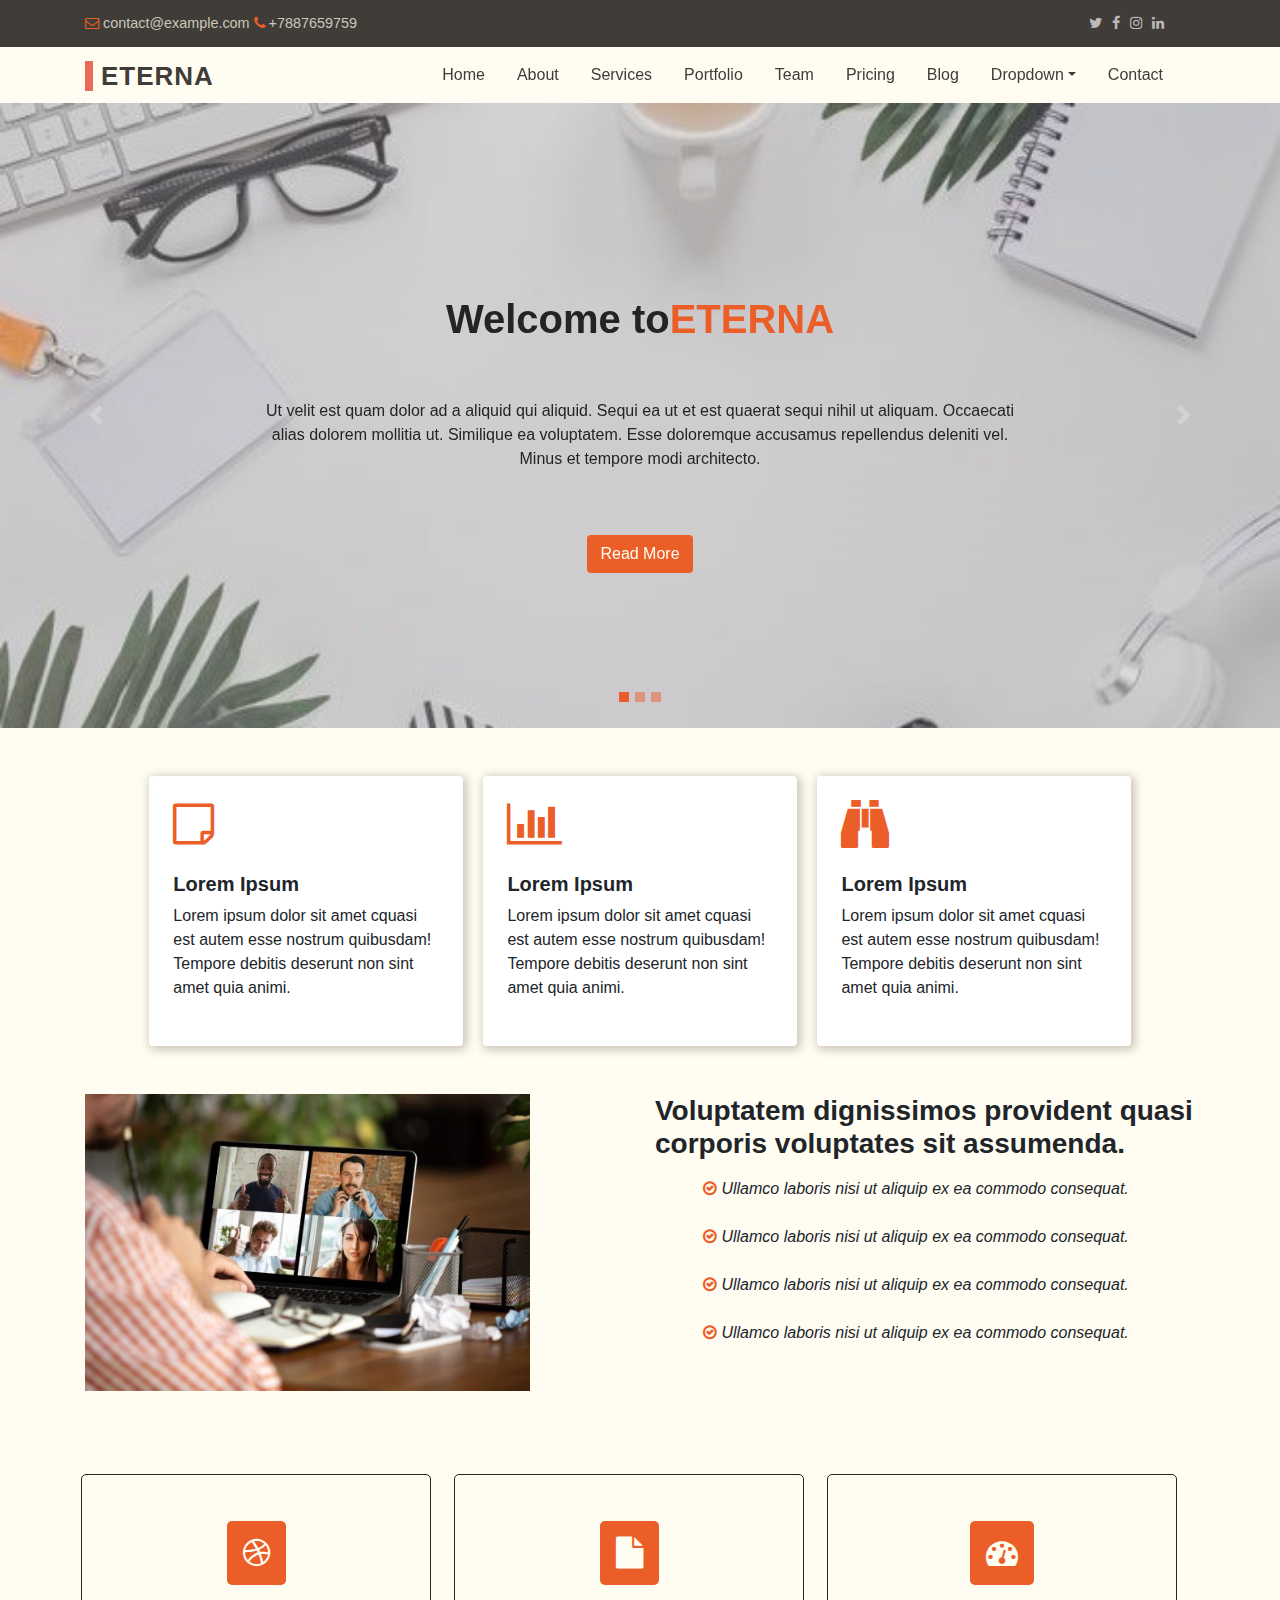
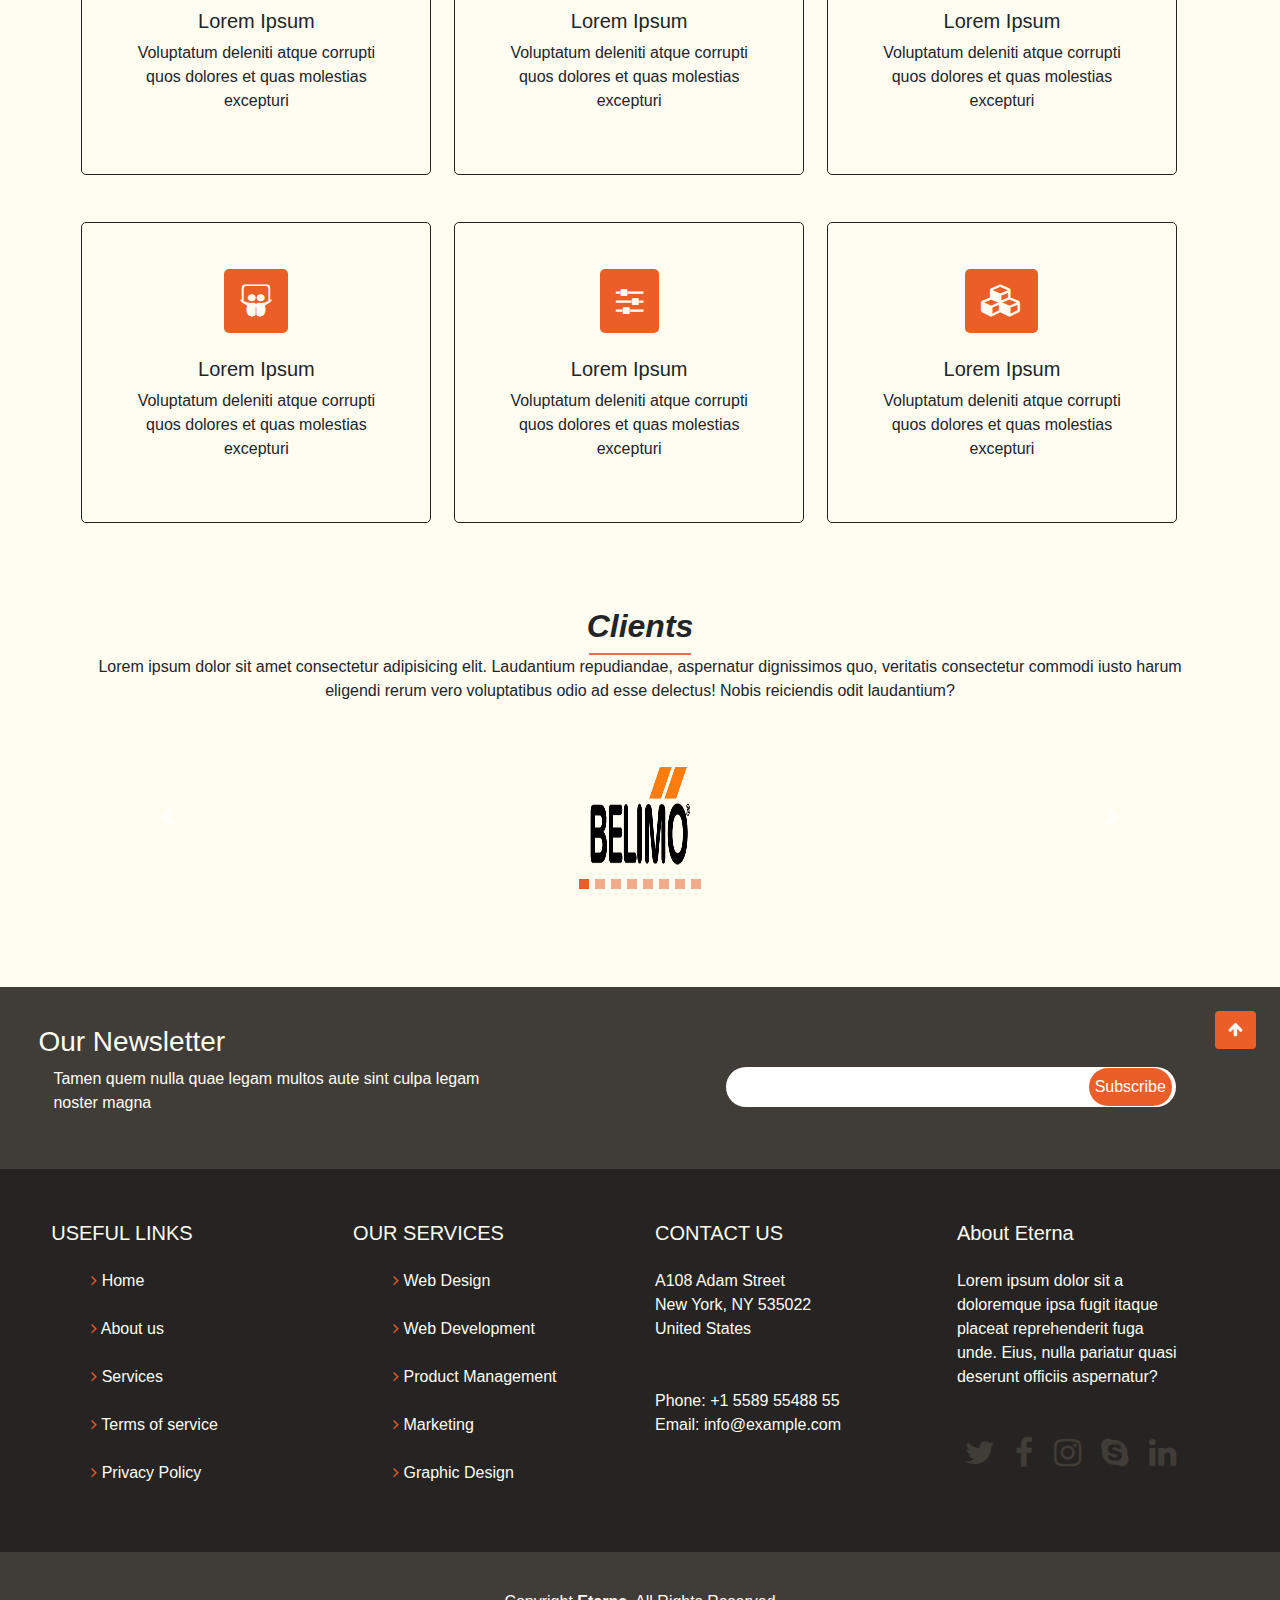
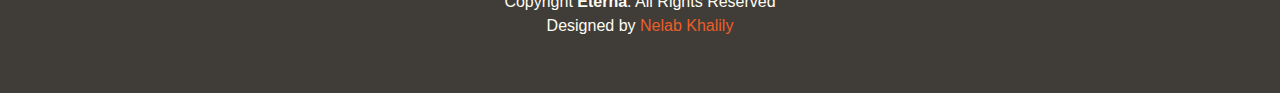
<file: index.html>
<!DOCTYPE html>
<html lang="en">
<head>
    <meta charset="UTF-8">
    <meta http-equiv="X-UA-Compatible" content="IE=edge">
    <meta name="viewport" content="width=device-width, initial-scale=1.0">
    <title>Eterna</title>
    <link rel="stylesheet" href="links/bootstrap-4.6.2-dist/css/bootstrap.min.css">
    <script src="links/jquery/3.4.1/jquery.min.js"></script>
    <script src="links/libs/popper.js/1.16.0/umd/popper.min.js"></script>
    <script src="links/bootstrap-4.6.2-dist/js/bootstrap.min.js"></script>
    <link rel="stylest" href="links/fontawesome-free-6.2.0-web/css/all.min.css">
    <link rel="stylesheet" href="https://cdnjs.cloudflare.com/ajax/libs/font-awesome/4.7.0/css/font-awesome.min.css">
    <link rel="stylesheet" href="style.css">
</head>
<body>
    <!-- ==== TOP BAR ==== -->
    <section id="topbar" class="d-flex">
        <div class="container d-flex">
            <div style="display: inline;" class="contact-info d-flex align-items-center">
                <i class="fa fa-envelope-o d-flex align-items-center i1">&nbsp;<a  class="i2" href="mailto:contact@example.com">contact@example.com</a></i>
                &nbsp;
                <i class="fa fa-phone d-flex align-items-center i1">&nbsp;<span class="i2">+7887659759</span></i>
            </div>
            <div style="display: inline; margin-left: 65%;" class="social-links d-md-flex align-items-center">
                <a href="#" class="twitter"><i class="fa fa-twitter"></i></a>
                <a href="#" class="facebook"><i class="fa fa-facebook"></i></a>
                <a href="#" class="instagram"><i class="fa fa-instagram"></i></a>
                <a href="#" class="linkedin"><i class="fa fa-linkedin"></i></a>
            </div>
        </div>
    </section>
    <!-- ==== HEADER ==== -->
    <header id="header" class="d-flex align-items-center sticky-top">
        <div class="container d-flex justify-content-between align-items-center">
        <div class="logo">
            <h1><a href="index.html">Eterna</a></h1>
        </div>
            <!-- navbar -->
            <nav class="navbar navbar-expand-md navbar-light sticky-top">
                <button class="navbar-toggler ml-auto" type="button" data-toggle="collapse" data-target="#collapsibleNavbar">
                    <span class="navbar-toggler-icon"></span>
                </button>
                <div class="collapse navbar-collapse" id="collapsibleNavbar">
                    <ul class="nav">
                        <li class="nav-item"><a class="nav-link active" href="index.html">Home</a></li>
                        <li class="nav-item"><a class="nav-link" href="pages/about.html">About</a></li>
                        <li class="nav-item"><a class="nav-link" href="pages/services.html">Services</a></li>
                        <li class="nav-item"><a class="nav-link" href="pages/portfolio.html">Portfolio</a></li>
                        <li class="nav-item"><a class="nav-link" href="pages/team.html">Team</a></li>
                        <li class="nav-item"><a class="nav-link" href="pages/pricing.html">Pricing</a></li>
                        <li class="nav-item"><a class="nav-link" href="pages/blog.html">Blog</a></li>
                        <li class="nav-item dropdown">
                            <a class="nav-link dropdown-toggle" data-toggle="dropdown" href="#">Dropdown</a>
                            <div class="dropdown-menu">
                            <a class="dropdown-item" href="#">Link 1</a>
                            <a class="dropdown-item" href="#">Link 2</a>
                            <a class="dropdown-item dropdown">
                                <a class="nav-link dropdown-toggle" data-toggle="dropdown" href="#">Link 3</a>
                                <div class="dropdown-menu">
                                    <a class="dropdown-item" href="#">Link 1</a>
                                    <a class="dropdown-item" href="#">Link 2</a>
                                    <a class="dropdown-item" href="#">Link 3</a>
                                </div>
                            </a>
                            </div>
                        </li>
                        <li class="nav-item"><a class="nav-link" href="pages/contact.html">Contact</a></li>
                    </ul>
                </div>
            </nav>
        <!-- navbar -->
        </div>
    </header>



    <div id="demo" class="carousel slide" data-ride="carousel">
        <!-- Indicators -->
        <ul class="carousel-indicators text-dark">
          <li data-target="#demo" data-slide-to="0" class="active"></li>
          <li data-target="#demo" data-slide-to="1"></li>
          <li data-target="#demo" data-slide-to="2"></li>
        </ul>
        <!-- The slideshow -->
        <div class="carousel-inner">
            <div class="carousel-item active">
                <img width="100%" src="images/d35732893f4419e81be01d63f86ba2c1.jpg">
                <div class="carousel-caption">
                    <h1><b><span class="i5">Welcome to</span><span class="i1">ETERNA</span></b></h1>
                    <br><br>
                    <p class="i5">Ut velit est quam dolor ad a aliquid qui aliquid. Sequi ea ut et est quaerat sequi nihil ut aliquam. Occaecati alias dolorem mollitia ut. Similique ea voluptatem. Esse doloremque accusamus repellendus deleniti vel. Minus et tempore modi architecto.</p>
                    <br><br>
                    <button class="btn btn1">Read More</button>
                </div>
            </div>
          <div class="carousel-item">
                <img width="100%" src="images/coffee-cup-blank-spiral-notepad-white-background_23-2147898235.jpg">
                <div class="carousel-caption">
                    <h1><b><span class="i5">Welcome to</span><span class="i1">ETERNA</span></b></h1>
                    <br><br>
                    <p class="i5">Ut velit est quam dolor ad a aliquid qui aliquid. Sequi ea ut et est quaerat sequi nihil ut aliquam. Occaecati alias dolorem mollitia ut. Similique ea voluptatem. Esse doloremque accusamus repellendus deleniti vel. Minus et tempore modi architecto.</p>
                    <br><br>
                    <button class="btn btn1">Read More</button>
                </div>
            </div>
            <div class="carousel-item">
                <img width="100%" src="images/d35732893f4419e81be01d63f86ba2c1.jpg">
                <div class="carousel-caption">
                    <h1><b><span class="i5">Welcome to</span><span class="i1">ETERNA</span></b></h1>
                    <br><br>
                    <p class="i5">Ut velit est quam dolor ad a aliquid qui aliquid. Sequi ea ut et est quaerat sequi nihil ut aliquam. Occaecati alias dolorem mollitia ut. Similique ea voluptatem. Esse doloremque accusamus repellendus deleniti vel. Minus et tempore modi architecto.</p>
                    <br><br>
                    <button class="btn btn1">Read More</button>
                </div>
            </div>
            <!-- Left and right controls -->
            <a class="carousel-control-prev" href="#demo" data-slide="prev">
                <span class="carousel-control-prev-icon"></span>
            </a>
            <a class="carousel-control-next" href="#demo" data-slide="next">
                <span class="carousel-control-next-icon"></span>
            </a>
        </div>
    </div>
    <div class="container">
        <div class="row justify-content-center p-5">
            <div style=" overflow: auto; width: 400p; box-shadow: 2px 2px 10px 2px #ccc5b9;" class="col-lg-4 rounded p-4">
                <span class="fa fa-sticky-note-o fa-3x i1"></span>
                <br>
                <br>
                <h5><b>Lorem Ipsum</b></h5>
                <p>Lorem ipsum dolor sit amet cquasi est autem esse nostrum quibusdam! Tempore debitis deserunt non sint amet quia animi.</p>
            </div>
            <div style=" overflow: auto; width: 400p; box-shadow: 2px 2px 10px 2px #ccc5b9;" class="col-lg-4 rounded p-4">
                <span class="fa fa-bar-chart fa-3x i1"></span>
                <br>
                <br>
                <h5><b>Lorem Ipsum</b></h5>
                <p>Lorem ipsum dolor sit amet cquasi est autem esse nostrum quibusdam! Tempore debitis deserunt non sint amet quia animi.</p>
            </div>
            <div style=" overflow: auto; width: 400p; box-shadow: 2px 2px 10px 2px #ccc5b9;" class="col-lg-4 rounded p-4">
                <span class="fa fa-binoculars fa-3x i1"></span>
                <br>
                <br>
                <h5><b>Lorem Ipsum</b></h5>
                <p>Lorem ipsum dolor sit amet cquasi est autem esse nostrum quibusdam! Tempore debitis deserunt non sint amet quia animi.</p>
            </div>
        </div>
        <div class="row">
            <div class="col-sm-5 mb-4">
                <img width="100%" src="images/new2.jpg" alt="">
            </div>
            <div class="col-sm-1"></div>
            <div class="col-sm-6">
                <h3><b>Voluptatem dignissimos provident quasi corporis voluptates sit assumenda.</b></h3>
                <p class="pl-5 p-2"><i>
                    <span class="fa fa-check-circle-o i1"></span> Ullamco laboris nisi ut aliquip ex ea commodo consequat.
                    <br>
                    <br>
                    <span class="fa fa-check-circle-o i1"></span> Ullamco laboris nisi ut aliquip ex ea commodo consequat.
                    <br>
                    <br>
                    <span class="fa fa-check-circle-o i1"></span> Ullamco laboris nisi ut aliquip ex ea commodo consequat.
                    <br>
                    <br>
                    <span class="fa fa-check-circle-o i1"></span> Ullamco laboris nisi ut aliquip ex ea commodo consequat.
                    <br>
                </i></p>
            </div>
        </div>
        <br><br>
        <div class="row">
            <div class="divs">
                <span class="fa fa-dribbble ii fa-2x"></span>
                <br><br>
                <h5>Lorem Ipsum</h5>
                <p>Voluptatum deleniti atque corrupti quos dolores et quas molestias excepturi</p>
            </div>
            <div class="divs">
                <span class="fa fa-file ii fa-2x"></span>
                <br><br>
                <h5>Lorem Ipsum</h5>
                <p>Voluptatum deleniti atque corrupti quos dolores et quas molestias excepturi</p>
            </div>
            <div class="divs">
                <span class="fa fa-tachometer ii fa-2x"></span>
                <br><br>
                <h5>Lorem Ipsum</h5>
                <p>Voluptatum deleniti atque corrupti quos dolores et quas molestias excepturi</p>
            </div>
        </div>
        <br>
        <div class="row">
            <div class="divs">
                <span class="fa fa-slideshare ii fa-2x"></span>
                <br><br>
                <h5>Lorem Ipsum</h5>
                <p>Voluptatum deleniti atque corrupti quos dolores et quas molestias excepturi</p>
            </div>
            <div class="divs">
                <span class="fa fa-sliders ii fa-2x"></span>
                <br><br>
                <h5>Lorem Ipsum</h5>
                <p>Voluptatum deleniti atque corrupti quos dolores et quas molestias excepturi</p>
            </div>
            <div class="divs">
                <span class="fa fa-cubes ii fa-2x"></span>
                <br><br>
                <h5>Lorem Ipsum</h5>
                <p>Voluptatum deleniti atque corrupti quos dolores et quas molestias excepturi</p>
            </div>
        </div>
        <br><br><br>
        <div style="text-align: center;">
            <h2><b><i>Clients</i></b></h2>
            <hr>
            <p>Lorem ipsum dolor sit amet consectetur adipisicing elit. Laudantium repudiandae, aspernatur dignissimos quo, veritatis consectetur commodi iusto harum eligendi rerum vero voluptatibus odio ad esse delectus! Nobis reiciendis odit laudantium?</p>
            <div class="carousel slide carousel-swiper p-5" data-ride="carousel" id="dem">
                <ul class="carousel-indicators">
                    <li data-target="#dem" data-slide-to="0" class="active"></li>
                    <li data-target="#dem" data-slide-to="1"></li>
                    <li data-target="#dem" data-slide-to="2"></li>
                    <li data-target="#dem" data-slide-to="3"></li>
                    <li data-target="#dem" data-slide-to="4"></li>
                    <li data-target="#dem" data-slide-to="5"></li>
                    <li data-target="#dem" data-slide-to="6"></li>
                    <li data-target="#dem" data-slide-to="7"></li>
                </ul>
                <div class="carousel-inner">
                    <div class="carousel-item active">
                        <img src="images/client-2.png" alt="" style="width: 100px;height: 100px;">
                    </div>
                    <div class="carousel-item">
                        <img src="images/client-6.png" alt="" style="width: 100px;height: 100px;">
                    </div>
                    <div class="carousel-item">
                        <img src="images/client-3.png" alt="" style="width: 100px;height: 100px;">
                    </div>
                    <div class="carousel-item">
                        <img src="images/client-4.png" alt="" style="width: 100px;height: 100px;">
                    </div>
                    <div class="carousel-item">
                        <img src="images/client-5.png" alt="" style="width: 100px;height: 100px;">
                    </div>
                    <div class="carousel-item">
                        <img src="images/client-1.png" alt="" style="width: 100px;height: 100px;">
                    </div>
                    <div class="carousel-item">
                        <img src="images/client-7.png" alt="" style="width: 100px;height: 100px;">
                    </div>
                    <div class="carousel-item">
                        <img src="images/client-8.png" alt="" style="width: 100px;height: 100px;">
                    </div>
                </div>
                <a href="#dem" class="carousel-control-prev" data-slide="prev">
                    <span class="carousel-control-prev-icon"></span>
                </a>
                <a href="#dem" class="carousel-control-next" data-slide="next">
                    <span class="carousel-control-next-icon"></span>
                </a>
            </div>
        </div>
        </div>
    </div>


    <br><br><br>
    <button style="float: right;" class="btn btn1 sticky-top m-4"><a href="#topbar"><i class="fa fa-arrow-up text-light"></i></a></button>
    <!-- ==== FOOTER ==== -->
    <section id="f2">
        <h3>Our Newsletter</h3>
        <div class="row">
            <div class="col-sm-5">
                <p>Tamen quem nulla quae legam multos aute sint culpa legam noster magna</p>
            </div>
            <div class="col-sm-2"></div>
            <div class="col-sm-5">
                <input type="email" class="w-100 p-2">
                <input type="submit" value="Subscribe">
            </div>
        </div>
    </section>
    <section id="f1">
        <div class="row">
            <div class="col-sm-3">
                <h5>USEFUL LINKS</h5>
                <ul class="mt-4 mr-5">
                    <li><i class="fa fa-angle-right i1"></i> Home</li>
                    <br>
                    <li><i class="fa fa-angle-right i1"></i> About us</li>
                    <br>
                    <li><i class="fa fa-angle-right i1"></i> Services</li>
                    <br>
                    <li><i class="fa fa-angle-right i1"></i> Terms of service</li>
                    <br>
                    <li><i class="fa fa-angle-right i1"></i> Privacy Policy</li>
                </ul>
            </div>
            <div class="col-sm-3">
                <h5>OUR SERVICES</h5>
                <ul class="mt-4 mr-5">
                    <li><i class="fa fa-angle-right i1"></i> Web Design</li>
                    <br>
                    <li><i class="fa fa-angle-right i1"></i> Web Development</li>
                    <br>
                    <li><i class="fa fa-angle-right i1"></i> Product Management</li>
                    <br>
                    <li><i class="fa fa-angle-right i1"></i> Marketing</li>
                    <br>
                    <li><i class="fa fa-angle-right i1"></i> Graphic Design</li>
                </ul>
            </div>
            <div class="col-sm-3">
                <h5>CONTACT US</h5>
                <p class="mt-4 mr-5">
                    A108 Adam Street <br>
                    New York, NY 535022 <br>
                    United States <br><br><br>
                    Phone: +1 5589 55488 55 <br>
                    Email: info@example.com <br>
                </p>
            </div>
            <div class="col-sm-3">
                <h5>About Eterna</h5>
                <p class="mt-4 mr-5">
                    Lorem ipsum dolor sit a doloremque ipsa fugit itaque placeat reprehenderit fuga unde. Eius, nulla pariatur quasi deserunt officiis aspernatur?
                </p>
                <br>
                <i class="fa fa-twitter fa-2x i4 m-2"></i>
                <i class="fa fa-facebook fa-2x i4 m-2"></i>
                <i class="fa fa-instagram fa-2x i4 m-2"></i>
                <i class="fa fa-skype fa-2x i4 m-2"></i>
                <i class="fa fa-linkedin fa-2x i4 m-2"></i>
            </div>
        </div>
    </section>
    <footer class="justify-content-center">
        <p>
            Copyright <b>Eterna</b>. All Rights Reserved
            <br>
            Designed by <span class="i1">Nelab Khalily</span>
        </p>
    </footer>
</body>
</html>
</file>
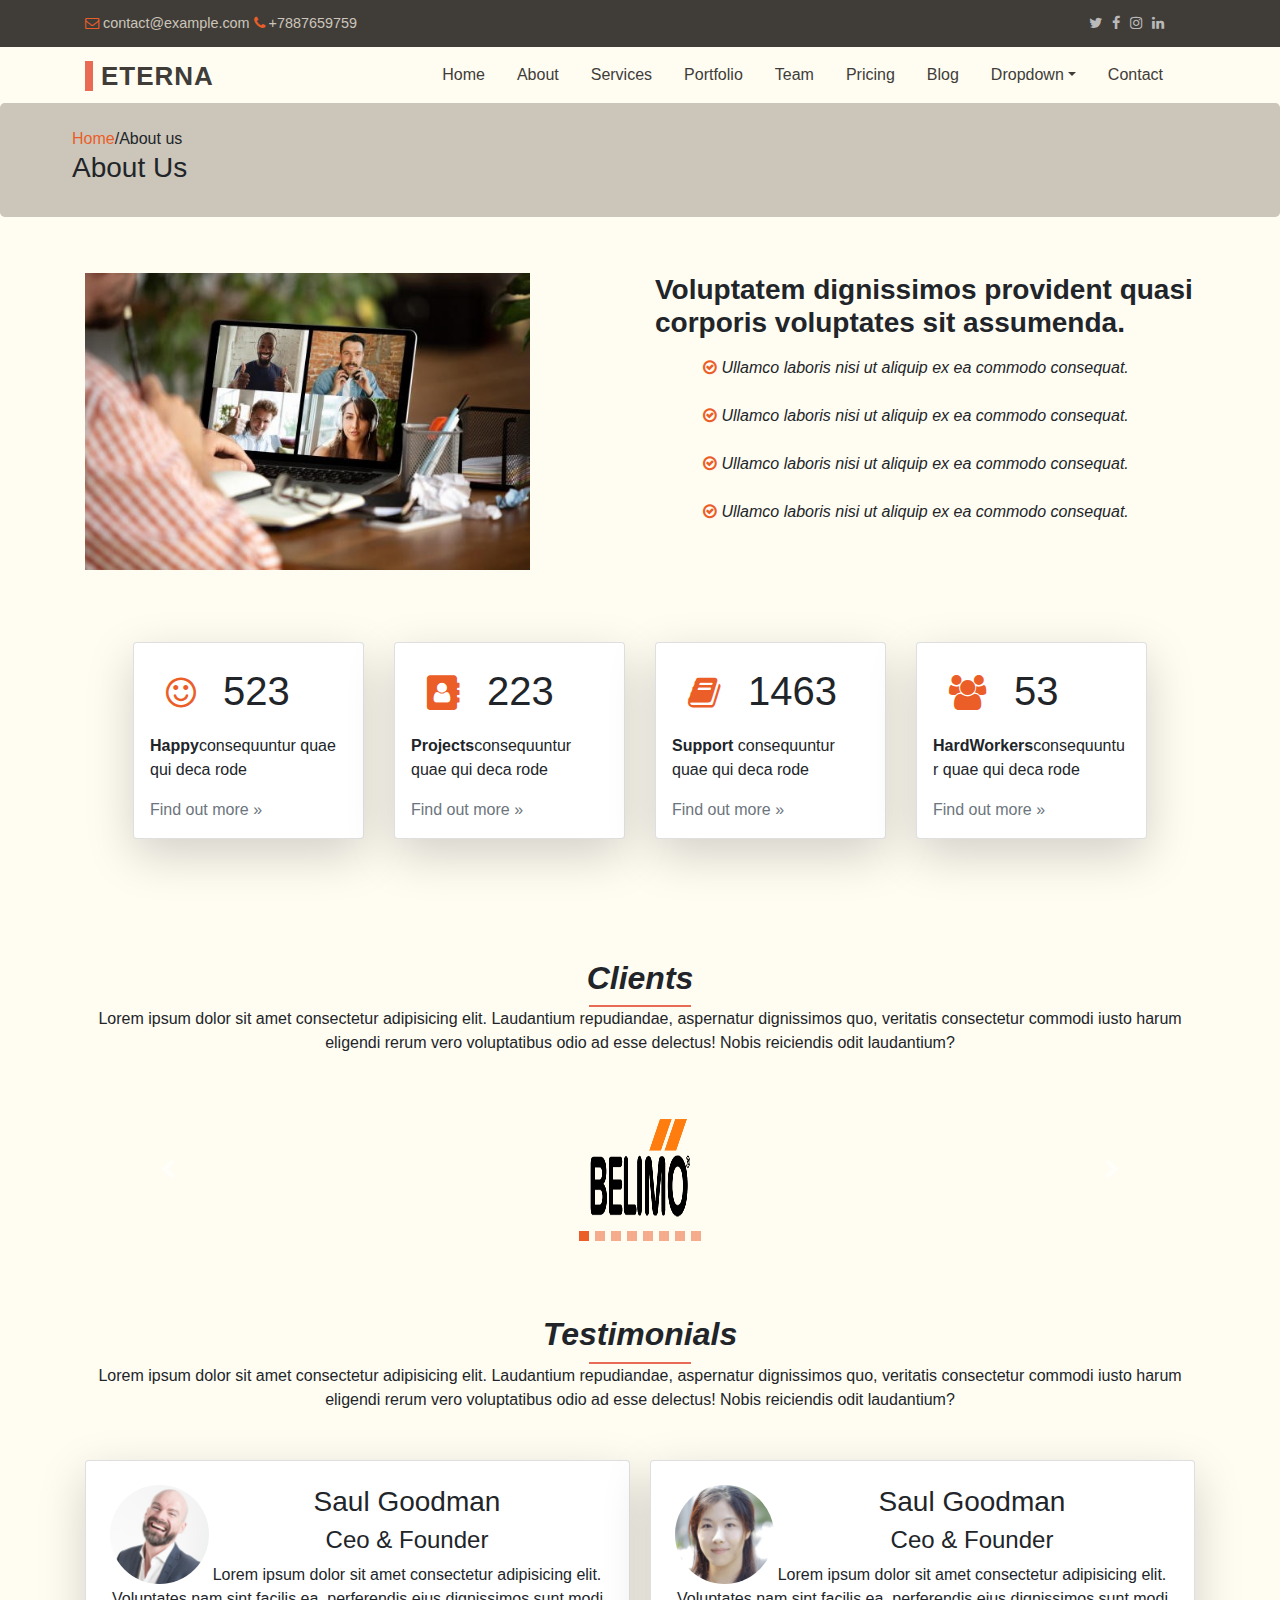
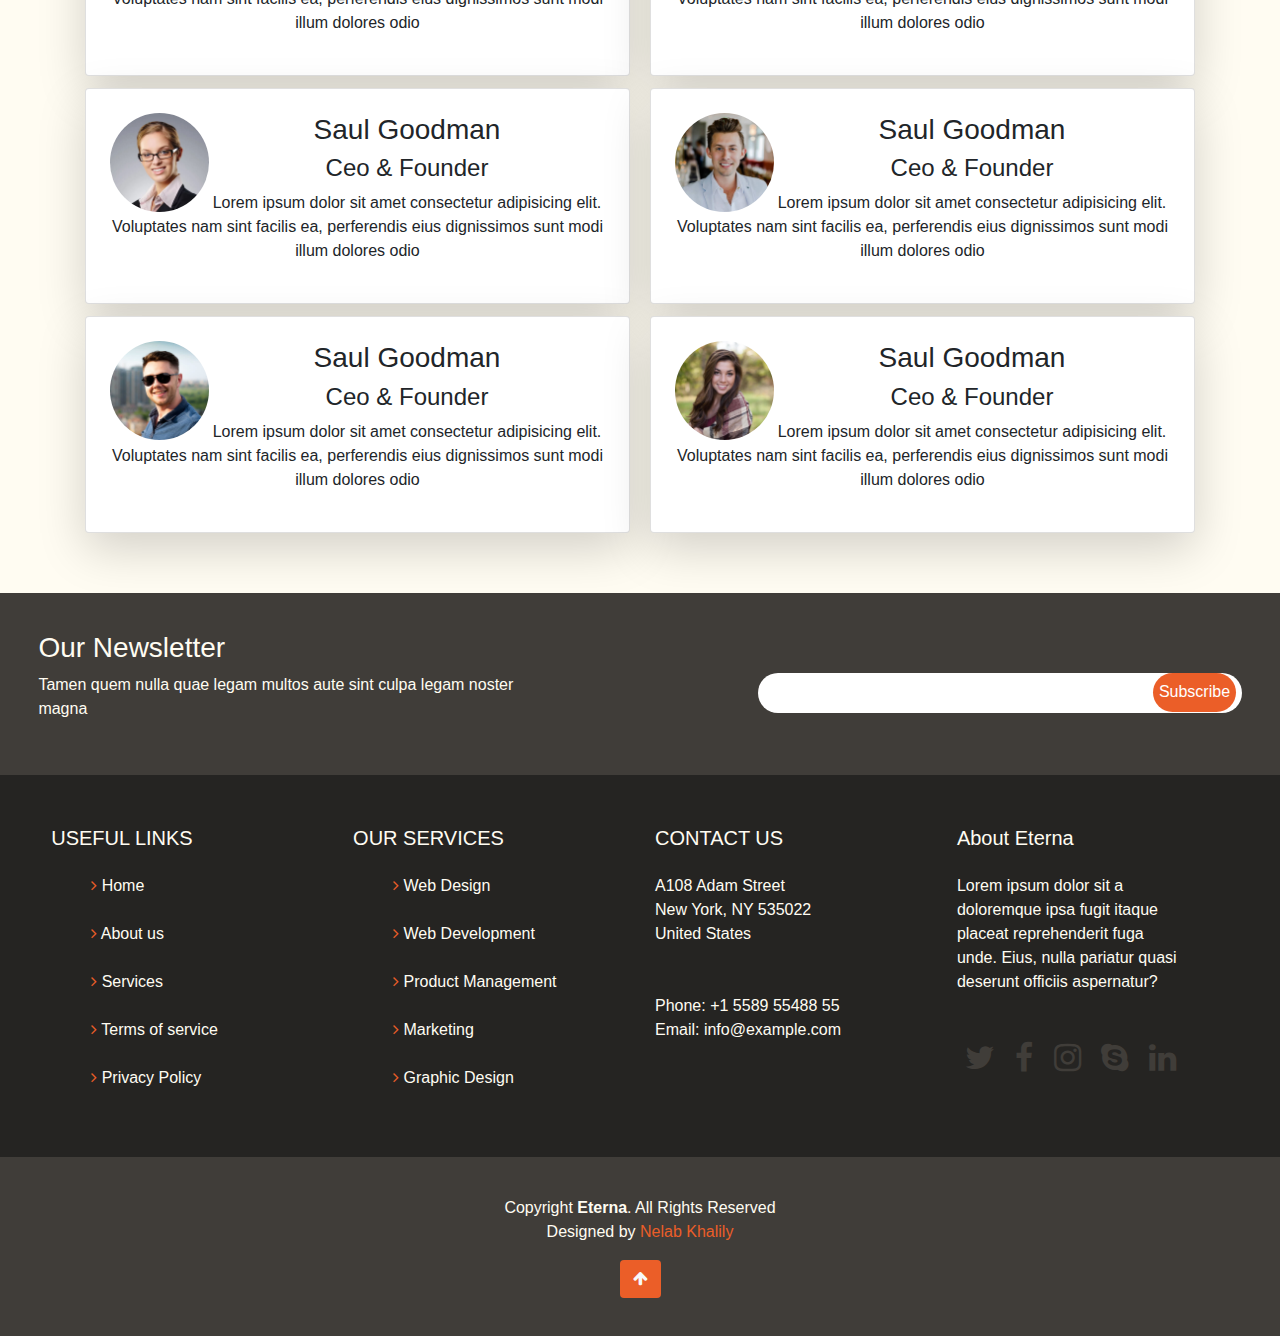
<file: pages/about.html>
<!DOCTYPE html>
<html lang="en">
<head>
    <meta charset="UTF-8">
    <meta http-equiv="X-UA-Compatible" content="IE=edge">
    <meta name="viewport" content="width=device-width, initial-scale=1.0">
    <title>About</title>
    <link rel="stylesheet" href="../links/bootstrap-4.6.2-dist/css/bootstrap.min.css">
    <script src="../links/jquery/3.4.1/jquery.min.js"></script>
    <script src="../links/libs/popper.js/1.16.0/umd/popper.min.js"></script>
    <script src="../links/bootstrap-4.6.2-dist/js/bootstrap.min.js"></script>
    <link rel="stylest" href="../links/fontawesome-free-6.2.0-web/css/all.min.css">
    <link rel="stylesheet" href="https://cdnjs.cloudflare.com/ajax/libs/font-awesome/4.7.0/css/font-awesome.min.css">
    <link rel="stylesheet" href="../style.css">
</head>
<body>
    <!-- ==== TOP BAR ==== -->
    <section id="topbar" class="d-flex">
        <div class="container d-flex">
            <div style="display: inline;" class="contact-info d-flex align-items-center">
                <i class="fa fa-envelope-o d-flex align-items-center i1">&nbsp;<a  class="i2" href="mailto:contact@example.com">contact@example.com</a></i>
                &nbsp;
                <i class="fa fa-phone d-flex align-items-center i1">&nbsp;<span class="i2">+7887659759</span></i>
            </div>
            <div style="display: inline; margin-left: 65%;" class="social-links d-md-flex align-items-center">
                <a href="#" class="twitter"><i class="fa fa-twitter"></i></a>
                <a href="#" class="facebook"><i class="fa fa-facebook"></i></a>
                <a href="#" class="instagram"><i class="fa fa-instagram"></i></a>
                <a href="#" class="linkedin"><i class="fa fa-linkedin"></i></a>
            </div>
        </div>
    </section>
    <!-- ==== HEADER ==== -->
    <header id="header" class="d-flex align-items-center sticky-top">
        <div class="container d-flex justify-content-between align-items-center">
        <div class="logo">
            <h1><a href="../index.html">Eterna</a></h1>
        </div>
            <!-- navbar -->
            <nav class="navbar navbar-expand-md navbar-light">
                <button class="navbar-toggler ml-auto" type="button" data-toggle="collapse" data-target="#collapsibleNavbar">
                    <span class="navbar-toggler-icon"></span>
                </button>
                <div class="collapse navbar-collapse" id="collapsibleNavbar">
                    <ul class="nav">
                        <li class="nav-item"><a class="nav-link active" href="../index.html">Home</a></li>
                        <li class="nav-item"><a class="nav-link" href="../pages/about.html">About</a></li>
                        <li class="nav-item"><a class="nav-link" href="../pages/services.html">Services</a></li>
                        <li class="nav-item"><a class="nav-link" href="../pages/portfolio.html">Portfolio</a></li>
                        <li class="nav-item"><a class="nav-link" href="../pages/team.html">Team</a></li>
                        <li class="nav-item"><a class="nav-link" href="../pages/pricing.html">Pricing</a></li>
                        <li class="nav-item"><a class="nav-link" href="../pages/blog.html">Blog</a></li>
                        <li class="nav-item dropdown">
                            <a class="nav-link dropdown-toggle" data-toggle="dropdown" href="#">Dropdown</a>
                            <div class="dropdown-menu">
                            <a class="dropdown-item" href="#">Link 1</a>
                            <a class="dropdown-item" href="#">Link 2</a>
                            <a class="dropdown-item dropdown">
                                <a class="nav-link dropdown-toggle" data-toggle="dropdown" href="#">Link 3</a>
                                <div class="dropdown-menu">
                                    <a class="dropdown-item" href="#">Link 1</a>
                                    <a class="dropdown-item" href="#">Link 2</a>
                                    <a class="dropdown-item" href="#">Link 3</a>
                                </div>
                            </a>
                            </div>
                        </li>
                        <li class="nav-item"><a class="nav-link" href="../pages/contact.html">Contact</a></li>
                    </ul>
                </div>
            </nav>
        <!-- navbar -->
        </div>
    </header>
    <div class="jumbotron p-4">
        <span class="ml-5"><a href="../index.html" class="active">Home</a>/</span><span>About us</span>
        <h3 class="ml-5">About Us</h3>
    </div>
    <br>
    <div class="container">
        <div class="row">
            <div class="col-sm-5 mb-4">
                <img width="100%" src="../images/new2.jpg" alt="">
            </div>
            <div class="col-sm-1"></div>
            <div class="col-sm-6">
                <h3><b>Voluptatem dignissimos provident quasi corporis voluptates sit assumenda.</b></h3>
                <p class="pl-5 p-2"><i>
                    <span class="fa fa-check-circle-o i1"></span> Ullamco laboris nisi ut aliquip ex ea commodo consequat.
                    <br>
                    <br>
                    <span class="fa fa-check-circle-o i1"></span> Ullamco laboris nisi ut aliquip ex ea commodo consequat.
                    <br>
                    <br>
                    <span class="fa fa-check-circle-o i1"></span> Ullamco laboris nisi ut aliquip ex ea commodo consequat.
                    <br>
                    <br>
                    <span class="fa fa-check-circle-o i1"></span> Ullamco laboris nisi ut aliquip ex ea commodo consequat.
                    <br>
                </i></p>
            </div>
        </div>
        <section>
            <div class="container-fluid p-5">
                <div class="card-deck">
                    <div class="card p-3 shadow-lg">
                        <h1><i class="fa fa-smile-o p-3 i1"></i>    523</h1>
                        <p><strong>Happy</strong>consequuntur quae qui deca rode</p>
                        <a href="#" class="text-secondary">Find out more  &raquo;</a>
                    </div>
                    <div class="card p-3 shadow-lg">
                        <h1><i class="fa fa-address-book p-3 i1"></i>   223</h1>
                        <p><strong>Projects</strong>consequuntur quae qui deca rode</p>
                        <a href="#" class="text-secondary">Find out more  &raquo;</a>
                    </div>
                    <div class="card p-3 shadow-lg">
                        <h1><i class="fa fa-book p-3 i1"></i>    1463</h1>
                        <p><strong>Support </strong>consequuntur quae qui deca rode</p>
                        <a href="#" class="text-secondary">Find out more  &raquo;</a>
                    </div>
                    <div class="card p-3 shadow-lg">
                        <h1><i class="fa fa-users p-3 i1"></i>   53</h1>
                        <p><strong>HardWorkers</strong>consequuntur quae qui deca rode</p>
                        <a href="#" class="text-secondary">Find out more  &raquo;</a>
                    </div>
                </div>
            </div>
        </section>
        <br><br><br>
        <div style="text-align: center;">
            <h2><b><i>Clients</i></b></h2>
            <hr>
            <p>Lorem ipsum dolor sit amet consectetur adipisicing elit. Laudantium repudiandae, aspernatur dignissimos quo, veritatis consectetur commodi iusto harum eligendi rerum vero voluptatibus odio ad esse delectus! Nobis reiciendis odit laudantium?</p>
            <div class="carousel slide carousel-swiper p-5" data-ride="carousel" id="dem">
                <ul class="carousel-indicators">
                    <li data-target="#dem" data-slide-to="0" class="active"></li>
                    <li data-target="#dem" data-slide-to="1"></li>
                    <li data-target="#dem" data-slide-to="2"></li>
                    <li data-target="#dem" data-slide-to="3"></li>
                    <li data-target="#dem" data-slide-to="4"></li>
                    <li data-target="#dem" data-slide-to="5"></li>
                    <li data-target="#dem" data-slide-to="6"></li>
                    <li data-target="#dem" data-slide-to="7"></li>
                </ul>
                <div class="carousel-inner">
                    <div class="carousel-item active">
                        <img src="../images/client-2.png" alt="" style="width: 100px;height: 100px;">
                    </div>
                    <div class="carousel-item">
                        <img src="../images/client-6.png" alt="" style="width: 100px;height: 100px;">
                    </div>
                    <div class="carousel-item">
                        <img src="../images/client-3.png" alt="" style="width: 100px;height: 100px;">
                    </div>
                    <div class="carousel-item">
                        <img src="../images/client-4.png" alt="" style="width: 100px;height: 100px;">
                    </div>
                    <div class="carousel-item">
                        <img src="../images/client-5.png" alt="" style="width: 100px;height: 100px;">
                    </div>
                    <div class="carousel-item">
                        <img src="../images/client-1.png" alt="" style="width: 100px;height: 100px;">
                    </div>
                    <div class="carousel-item">
                        <img src="../images/client-7.png" alt="" style="width: 100px;height: 100px;">
                    </div>
                    <div class="carousel-item">
                        <img src="../images/client-8.png" alt="" style="width: 100px;height: 100px;">
                    </div>
                </div>
                <a href="#dem" class="carousel-control-prev" data-slide="prev">
                    <span class="carousel-control-prev-icon"></span>
                </a>
                <a href="#dem" class="carousel-control-next" data-slide="next">
                    <span class="carousel-control-next-icon"></span>
                </a>
            </div>
            <br><br>
            <h2><b><i>Testimonials</i></b></h2>
            <hr>
            <p>Lorem ipsum dolor sit amet consectetur adipisicing elit. Laudantium repudiandae, aspernatur dignissimos quo, veritatis consectetur commodi iusto harum eligendi rerum vero voluptatibus odio ad esse delectus! Nobis reiciendis odit laudantium?</p>
            <div class="card-columns mx-auto d-flex mt-5 ">
                <div class="card p-4 shadow-lg">
                        <img style="float: left;" width="20%" src="../images/testimonials-1.jpg" class="rounded-circle" alt="">
                        <h3>Saul Goodman</h3>
                        <h4>Ceo &amp; Founder</h4>
                        <p>Lorem ipsum dolor sit amet consectetur adipisicing elit. Voluptates nam sint facilis ea, perferendis eius dignissimos sunt modi illum dolores odio</p>   
                </div>
                <div class="card p-4 shadow-lg">
                        <img style="float: left;" width="20%" src="../images/testimonials-2.jpg" class="rounded-circle" alt="">
                        <h3>Saul Goodman</h3>
                        <h4>Ceo &amp; Founder</h4>
                        <p>Lorem ipsum dolor sit amet consectetur adipisicing elit. Voluptates nam sint facilis ea, perferendis eius dignissimos sunt modi illum dolores odio</p>
                </div>
            </div>
            <div class="card-columns mx-auto d-flex">
                <div class="card p-4 shadow-lg">
                        <img style="float: left;" width="20%" src="../images/testimonials-3.jpg" class="rounded-circle" alt="">
                        <h3>Saul Goodman</h3>
                        <h4>Ceo &amp; Founder</h4>
                        <p>Lorem ipsum dolor sit amet consectetur adipisicing elit. Voluptates nam sint facilis ea, perferendis eius dignissimos sunt modi illum dolores odio</p>                  
                </div>
                <div class="card p-4 shadow-lg">
                        <img style="float: left;" width="20%" src="../images/testimonials-4.jpg" class="rounded-circle" alt="">
                        <h3>Saul Goodman</h3>
                        <h4>Ceo &amp; Founder</h4>
                        <p>Lorem ipsum dolor sit amet consectetur adipisicing elit. Voluptates nam sint facilis ea, perferendis eius dignissimos sunt modi illum dolores odio</p>
                </div>
            </div>
            <div class="card-columns mx-auto d-flex">
                <div class="card p-4 shadow-lg">
                        <img style="float: left;" width="20%" src="../images/testimonials-5.jpg" class="rounded-circle" alt="">
                        <h3>Saul Goodman</h3>
                        <h4>Ceo &amp; Founder</h4>
                        <p>Lorem ipsum dolor sit amet consectetur adipisicing elit. Voluptates nam sint facilis ea, perferendis eius dignissimos sunt modi illum dolores odio</p>
                        
                </div>
                <div class="card p-4 shadow-lg">
                        <img style="float: left;" width="20%" src="../images/testimonials-6.jpg" class="rounded-circle" alt="">
                        <h3>Saul Goodman</h3>
                        <h4>Ceo &amp; Founder</h4>
                        <p>Lorem ipsum dolor sit amet consectetur adipisicing elit. Voluptates nam sint facilis ea, perferendis eius dignissimos sunt modi illum dolores odio</p>
                </div>
            </div>
        </div>
        </div>
        <br><br>
    </div>
    <!-- ==== FOOTER ==== -->
    <section id="f2">
        <h3>Our Newsletter</h3>
        <div class="row">
            <div class="col-sm-5">
                <p>Tamen quem nulla quae legam multos aute sint culpa legam noster magna</p>
            </div>
            <div class="col-sm-2"></div>
            <div class="col-sm-5">
                <input type="email" class="w-100 p-2">
                <input type="submit" value="Subscribe">
            </div>
        </div>
    </section>
    <section id="f1">
        <div class="row">
            <div class="col-sm-3">
                <h5>USEFUL LINKS</h5>
                <ul class="mt-4 mr-5">
                    <li><i class="fa fa-angle-right i1"></i> Home</li>
                    <br>
                    <li><i class="fa fa-angle-right i1"></i> About us</li>
                    <br>
                    <li><i class="fa fa-angle-right i1"></i> Services</li>
                    <br>
                    <li><i class="fa fa-angle-right i1"></i> Terms of service</li>
                    <br>
                    <li><i class="fa fa-angle-right i1"></i> Privacy Policy</li>
                </ul>
            </div>
            <div class="col-sm-3">
                <h5>OUR SERVICES</h5>
                <ul class="mt-4 mr-5">
                    <li><i class="fa fa-angle-right i1"></i> Web Design</li>
                    <br>
                    <li><i class="fa fa-angle-right i1"></i> Web Development</li>
                    <br>
                    <li><i class="fa fa-angle-right i1"></i> Product Management</li>
                    <br>
                    <li><i class="fa fa-angle-right i1"></i> Marketing</li>
                    <br>
                    <li><i class="fa fa-angle-right i1"></i> Graphic Design</li>
                </ul>
            </div>
            <div class="col-sm-3">
                <h5>CONTACT US</h5>
                <p class="mt-4 mr-5">
                    A108 Adam Street <br>
                    New York, NY 535022 <br>
                    United States <br><br><br>
                    Phone: +1 5589 55488 55 <br>
                    Email: info@example.com <br>
                </p>
            </div>
            <div class="col-sm-3">
                <h5>About Eterna</h5>
                <p class="mt-4 mr-5">
                    Lorem ipsum dolor sit a doloremque ipsa fugit itaque placeat reprehenderit fuga unde. Eius, nulla pariatur quasi deserunt officiis aspernatur?
                </p>
                <br>
                <i class="fa fa-twitter fa-2x i4 m-2"></i>
                <i class="fa fa-facebook fa-2x i4 m-2"></i>
                <i class="fa fa-instagram fa-2x i4 m-2"></i>
                <i class="fa fa-skype fa-2x i4 m-2"></i>
                <i class="fa fa-linkedin fa-2x i4 m-2"></i>
            </div>
        </div>
    </section>
    <footer class="justify-content-center">
        <p>
            Copyright <b>Eterna</b>. All Rights Reserved
            <br>
            Designed by <span class="i1">Nelab Khalily</span>
        </p>
        <button class="btn btn1"><a href="#topbar"><i class="fa fa-arrow-up text-light"></i></a></button>
    </footer>
</body>
</html>
</file>
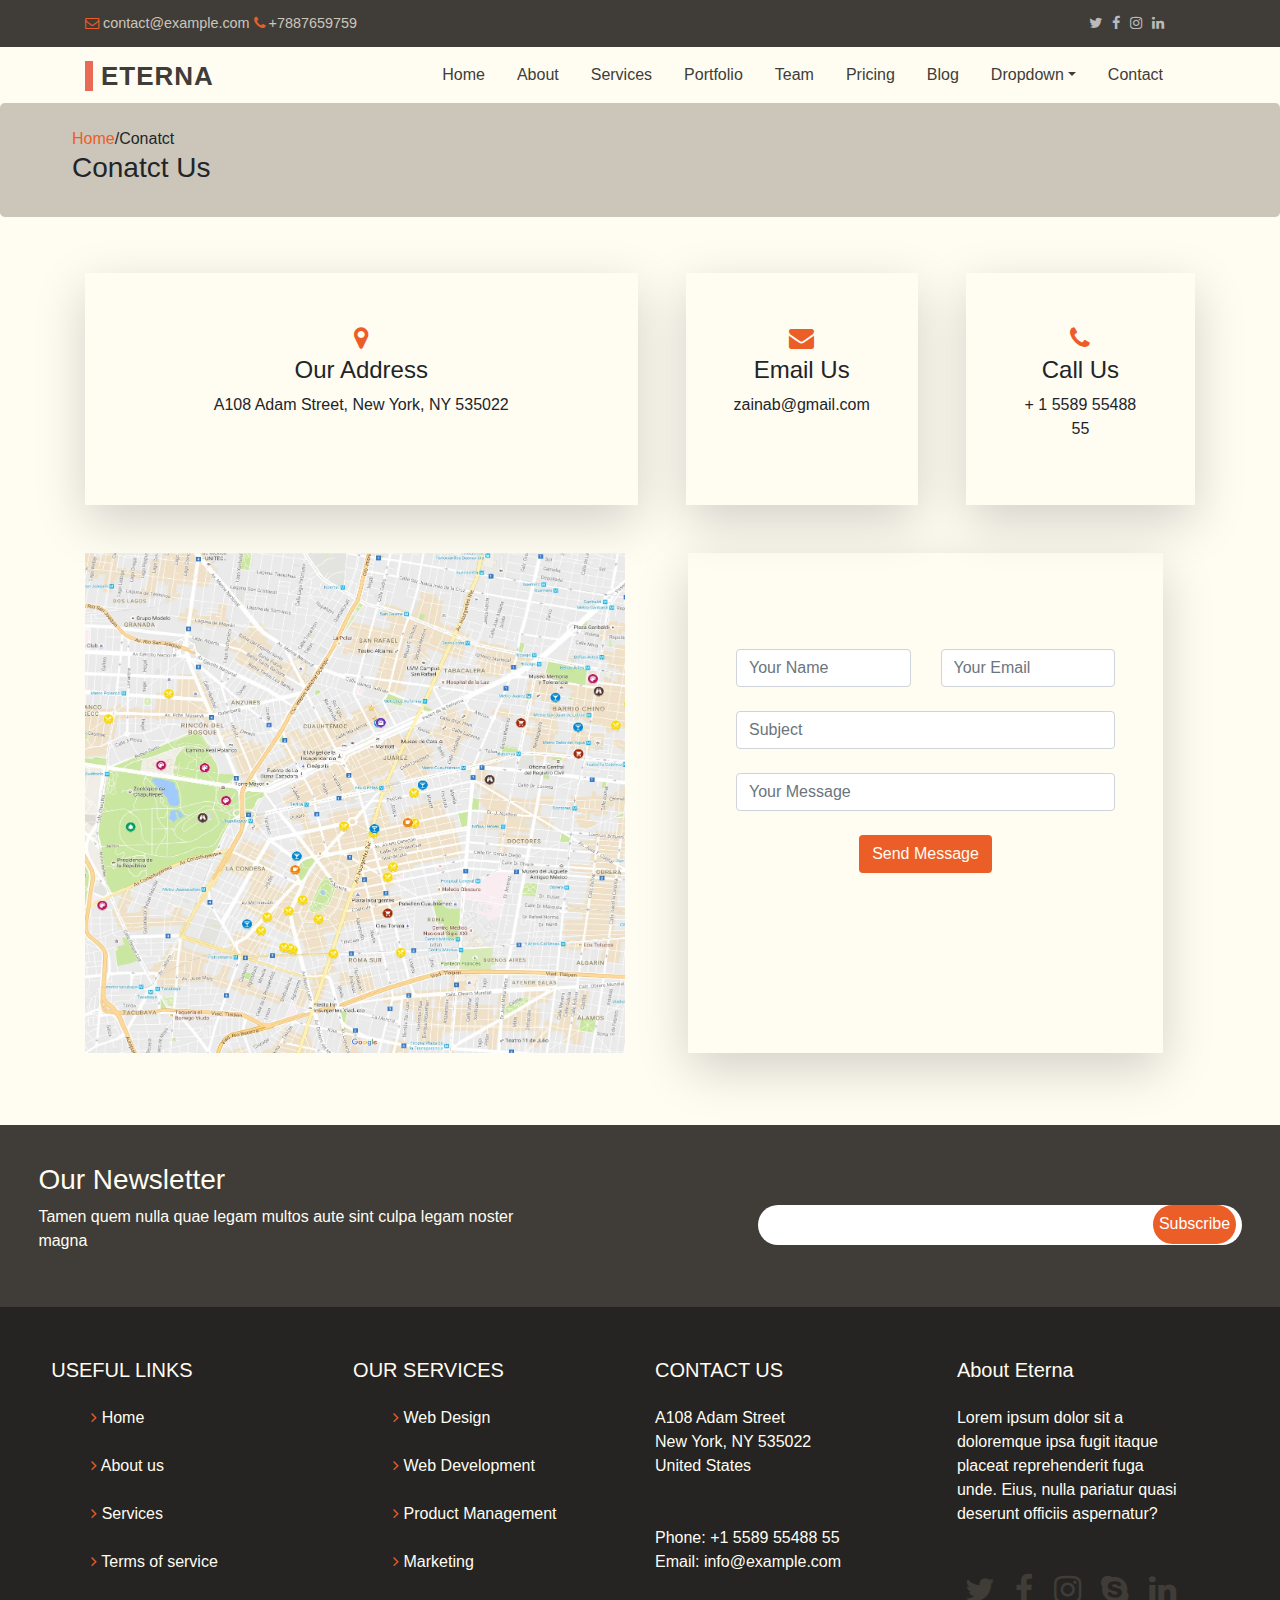
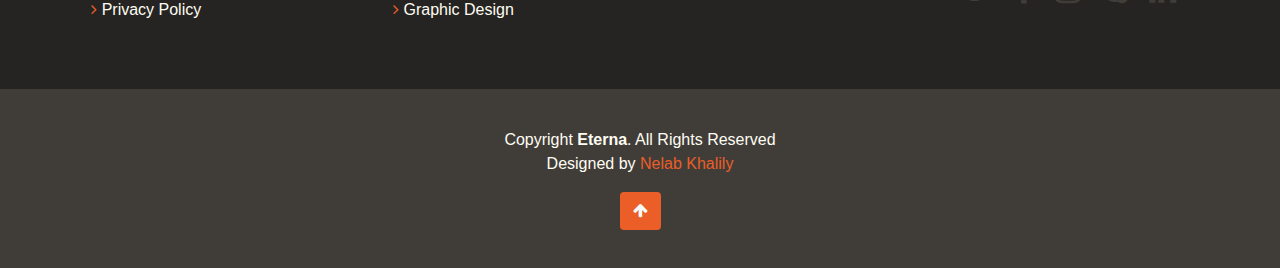
<file: pages/contact.html>
<!DOCTYPE html>
<html lang="en">
<head>
    <meta charset="UTF-8">
    <meta http-equiv="X-UA-Compatible" content="IE=edge">
    <meta name="viewport" content="width=device-width, initial-scale=1.0">
    <title>Conatct</title>
    <link rel="stylesheet" href="../links/bootstrap-4.6.2-dist/css/bootstrap.min.css">
    <script src="../links/jquery/3.4.1/jquery.min.js"></script>
    <script src="../links/libs/popper.js/1.16.0/umd/popper.min.js"></script>
    <script src="../links/bootstrap-4.6.2-dist/js/bootstrap.min.js"></script>
    <link rel="stylest" href="../links/fontawesome-free-6.2.0-web/css/all.min.css">
    <link rel="stylesheet" href="https://cdnjs.cloudflare.com/ajax/libs/font-awesome/4.7.0/css/font-awesome.min.css">
    <link rel="stylesheet" href="../style.css">
</head>
<body>
    <!-- ==== TOP BAR ==== -->
    <section id="topbar" class="d-flex">
        <div class="container d-flex">
            <div style="display: inline;" class="contact-info d-flex align-items-center">
                <i class="fa fa-envelope-o d-flex align-items-center i1">&nbsp;<a  class="i2" href="mailto:contact@example.com">contact@example.com</a></i>
                &nbsp;
                <i class="fa fa-phone d-flex align-items-center i1">&nbsp;<span class="i2">+7887659759</span></i>
            </div>
            <div style="display: inline; margin-left: 65%;" class="social-links d-md-flex align-items-center">
                <a href="#" class="twitter"><i class="fa fa-twitter"></i></a>
                <a href="#" class="facebook"><i class="fa fa-facebook"></i></a>
                <a href="#" class="instagram"><i class="fa fa-instagram"></i></a>
                <a href="#" class="linkedin"><i class="fa fa-linkedin"></i></a>
            </div>
        </div>
    </section>
    <!-- ==== HEADER ==== -->
    <header id="header" class="d-flex align-items-center sticky-top">
        <div class="container d-flex justify-content-between align-items-center">
        <div class="logo">
            <h1><a href="../index.html">Eterna</a></h1>
        </div>
            <!-- navbar -->
            <nav class="navbar navbar-expand-md navbar-light">
                <button class="navbar-toggler ml-auto" type="button" data-toggle="collapse" data-target="#collapsibleNavbar">
                    <span class="navbar-toggler-icon"></span>
                </button>
                <div class="collapse navbar-collapse" id="collapsibleNavbar">
                    <ul class="nav">
                        <li class="nav-item"><a class="nav-link active" href="../index.html">Home</a></li>
                        <li class="nav-item"><a class="nav-link" href="../pages/about.html">About</a></li>
                        <li class="nav-item"><a class="nav-link" href="../pages/services.html">Services</a></li>
                        <li class="nav-item"><a class="nav-link" href="../pages/portfolio.html">Portfolio</a></li>
                        <li class="nav-item"><a class="nav-link" href="../pages/team.html">Team</a></li>
                        <li class="nav-item"><a class="nav-link" href="../pages/pricing.html">Pricing</a></li>
                        <li class="nav-item"><a class="nav-link" href="../pages/blog.html">Blog</a></li>
                        <li class="nav-item dropdown">
                            <a class="nav-link dropdown-toggle" data-toggle="dropdown" href="#">Dropdown</a>
                            <div class="dropdown-menu">
                            <a class="dropdown-item" href="#">Link 1</a>
                            <a class="dropdown-item" href="#">Link 2</a>
                            <a class="dropdown-item dropdown">
                                <a class="nav-link dropdown-toggle" data-toggle="dropdown" href="#">Link 3</a>
                                <div class="dropdown-menu">
                                    <a class="dropdown-item" href="#">Link 1</a>
                                    <a class="dropdown-item" href="#">Link 2</a>
                                    <a class="dropdown-item" href="#">Link 3</a>
                                </div>
                            </a>
                            </div>
                        </li>
                        <li class="nav-item"><a class="nav-link" href="../pages/contact.html">Contact</a></li>
                    </ul>
                </div>
            </nav>
        <!-- navbar -->
        </div>
    </header>
    <div class="jumbotron p-4">
        <span class="ml-5"><a href="../index.html" class="active">Home</a>/</span><span>Conatct</span>
        <h3 class="ml-5">Conatct Us</h3>
    </div>
    
    <br>
    <div class="container">
        <div class="d-flex justify-content-around text-center">
            <div class="mr-5 w-50 shadow-lg p-5">
                <i class="i fa fa-map-marker"></i>
                <h4>Our Address</h4>
                <p>A108 Adam Street, New York, NY 535022</p>
            </div>
            <div class="mr-5 shadow-lg p-5">
                <i class="i fa fa-envelope"></i>
                <h4>Email Us</h4>
                <p>zainab@gmail.com</p>
            </div>
            <div class="shadow-lg p-5">
                <i class="i fa fa-phone"></i>
                <h4>Call Us</h4>
                <p>+ 1 5589 55488 55</p>
            </div>
        </div>
        <div class="row">
            <div class="col-md-6 pt-5">
                <img src="../images/GoogleMapTA.webp" style="width: 100%; height: 500px;">
            </div>
            <div class="col-md-5 p-5 shadow-lg ml-5 mt-5" style="height: 500px;">
                <form action="" class="mt-5">
                    <div class="row mb-4">
                        <div class="col-sm-6"><input type="text" class="form-control" placeholder="Your Name"></div>
                        <div class="col-sm-6"><input type="email" class="form-control" placeholder="Your Email"></div>
                    </div>
                    <input type="text" class="form-control mb-4" placeholder="Subject">
                    <input type="textarea" class="form-control mb-4" placeholder="Your Message">
                </form>
                <button class="btn btn1 mx-auto d-flex">Send Message</button>
            </div>
        </div>
    </div>
    <br><br><br>

    <!-- ==== FOOTER ==== -->
    <section id="f2">
        <h3>Our Newsletter</h3>
        <div class="row">
            <div class="col-sm-5">
                <p>Tamen quem nulla quae legam multos aute sint culpa legam noster magna</p>
            </div>
            <div class="col-sm-2"></div>
            <div class="col-sm-5">
                <input type="email" class="w-100 p-2">
                <input type="submit" value="Subscribe">
            </div>
        </div>
    </section>
    <section id="f1">
        <div class="row">
            <div class="col-sm-3">
                <h5>USEFUL LINKS</h5>
                <ul class="mt-4 mr-5">
                    <li><i class="fa fa-angle-right i1"></i> Home</li>
                    <br>
                    <li><i class="fa fa-angle-right i1"></i> About us</li>
                    <br>
                    <li><i class="fa fa-angle-right i1"></i> Services</li>
                    <br>
                    <li><i class="fa fa-angle-right i1"></i> Terms of service</li>
                    <br>
                    <li><i class="fa fa-angle-right i1"></i> Privacy Policy</li>
                </ul>
            </div>
            <div class="col-sm-3">
                <h5>OUR SERVICES</h5>
                <ul class="mt-4 mr-5">
                    <li><i class="fa fa-angle-right i1"></i> Web Design</li>
                    <br>
                    <li><i class="fa fa-angle-right i1"></i> Web Development</li>
                    <br>
                    <li><i class="fa fa-angle-right i1"></i> Product Management</li>
                    <br>
                    <li><i class="fa fa-angle-right i1"></i> Marketing</li>
                    <br>
                    <li><i class="fa fa-angle-right i1"></i> Graphic Design</li>
                </ul>
            </div>
            <div class="col-sm-3">
                <h5>CONTACT US</h5>
                <p class="mt-4 mr-5">
                    A108 Adam Street <br>
                    New York, NY 535022 <br>
                    United States <br><br><br>
                    Phone: +1 5589 55488 55 <br>
                    Email: info@example.com <br>
                </p>
            </div>
            <div class="col-sm-3">
                <h5>About Eterna</h5>
                <p class="mt-4 mr-5">
                    Lorem ipsum dolor sit a doloremque ipsa fugit itaque placeat reprehenderit fuga unde. Eius, nulla pariatur quasi deserunt officiis aspernatur?
                </p>
                <br>
                <i class="fa fa-twitter fa-2x i4 m-2"></i>
                <i class="fa fa-facebook fa-2x i4 m-2"></i>
                <i class="fa fa-instagram fa-2x i4 m-2"></i>
                <i class="fa fa-skype fa-2x i4 m-2"></i>
                <i class="fa fa-linkedin fa-2x i4 m-2"></i>
            </div>
        </div>
    </section>
    <footer class="justify-content-center">
        <p>
            Copyright <b>Eterna</b>. All Rights Reserved
            <br>
            Designed by <span class="i1">Nelab Khalily</span>
        </p>
        <button class="btn btn1"><a href="#topbar"><i class="fa fa-arrow-up text-light"></i></a></button>
    </footer>
</body>
</html>
</file>
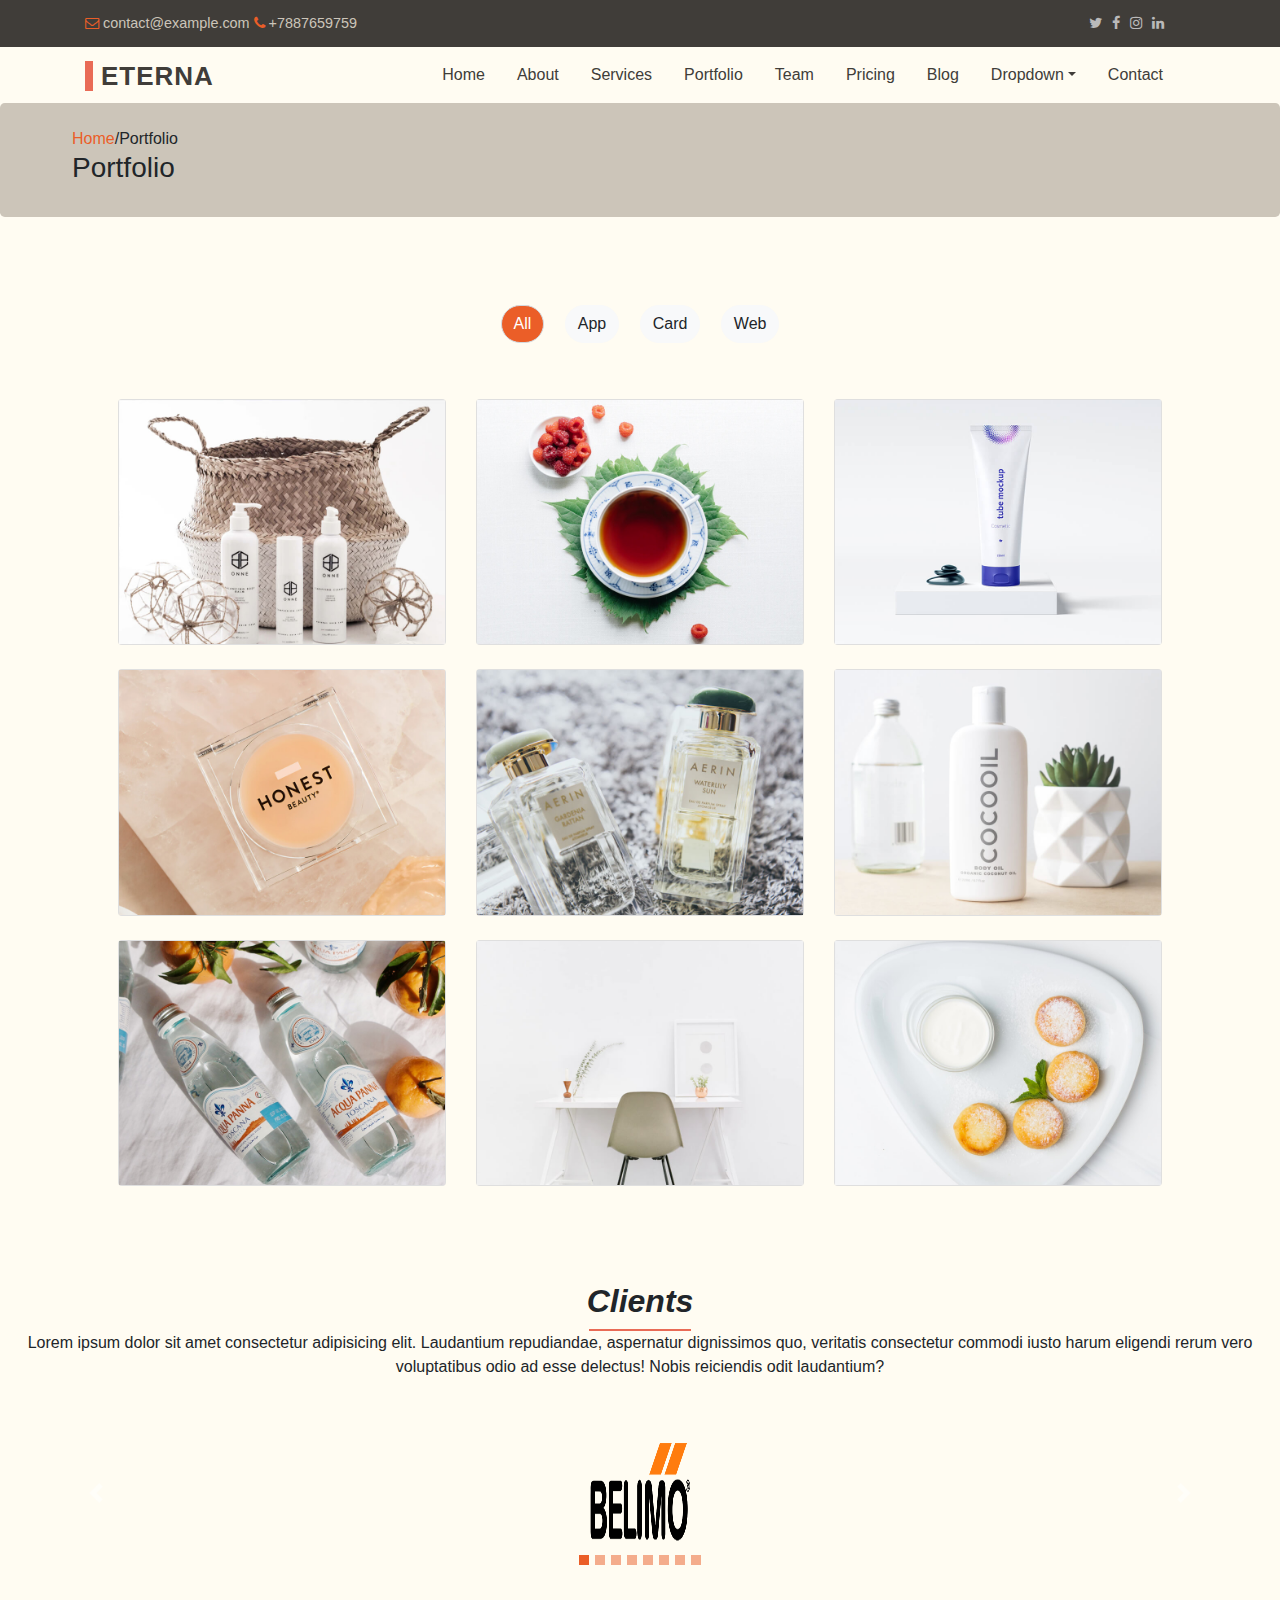
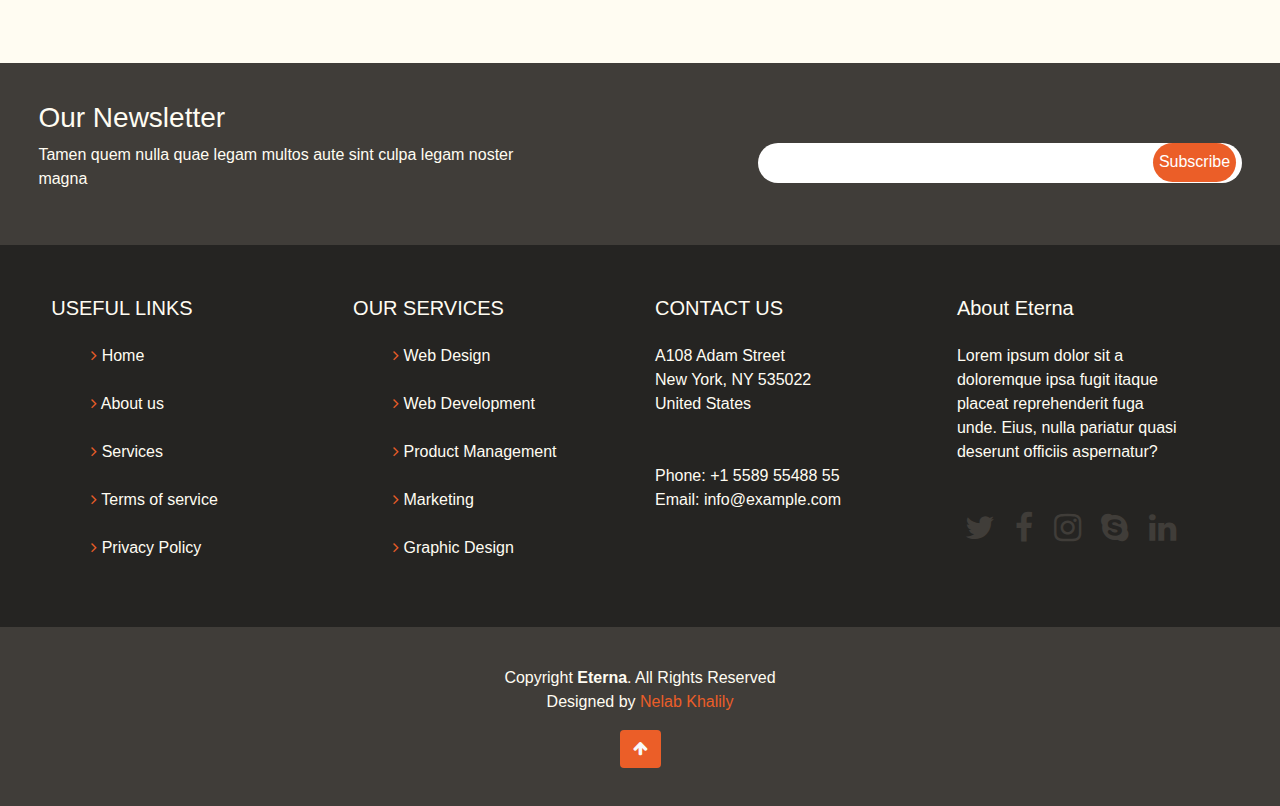
<file: pages/portfolio.html>
<!DOCTYPE html>
<html lang="en">
<head>
    <meta charset="UTF-8">
    <meta http-equiv="X-UA-Compatible" content="IE=edge">
    <meta name="viewport" content="width=device-width, initial-scale=1.0">
    <title>Portfolio</title>
    <link rel="stylesheet" href="../links/bootstrap-4.6.2-dist/css/bootstrap.min.css">
    <script src="../links/jquery/3.4.1/jquery.min.js"></script>
    <script src="../links/libs/popper.js/1.16.0/umd/popper.min.js"></script>
    <script src="../links/bootstrap-4.6.2-dist/js/bootstrap.min.js"></script>
    <link rel="stylest" href="../links/fontawesome-free-6.2.0-web/css/all.min.css">
    <link rel="stylesheet" href="https://cdnjs.cloudflare.com/ajax/libs/font-awesome/4.7.0/css/font-awesome.min.css">
    <link rel="stylesheet" href="../style.css">
</head>
<body>
    <!-- ==== TOP BAR ==== -->
    <section id="topbar" class="d-flex">
        <div class="container d-flex">
            <div style="display: inline;" class="contact-info d-flex align-items-center">
                <i class="fa fa-envelope-o d-flex align-items-center i1">&nbsp;<a  class="i2" href="mailto:contact@example.com">contact@example.com</a></i>
                &nbsp;
                <i class="fa fa-phone d-flex align-items-center i1">&nbsp;<span class="i2">+7887659759</span></i>
            </div>
            <div style="display: inline; margin-left: 65%;" class="social-links d-md-flex align-items-center">
                <a href="#" class="twitter"><i class="fa fa-twitter"></i></a>
                <a href="#" class="facebook"><i class="fa fa-facebook"></i></a>
                <a href="#" class="instagram"><i class="fa fa-instagram"></i></a>
                <a href="#" class="linkedin"><i class="fa fa-linkedin"></i></a>
            </div>
        </div>
    </section>
    <!-- ==== HEADER ==== -->
    <header id="header" class="d-flex align-items-center sticky-top">
        <div class="container d-flex justify-content-between align-items-center">
        <div class="logo">
            <h1><a href="../index.html">Eterna</a></h1>
        </div>
            <!-- navbar -->
            <nav class="navbar navbar-expand-md navbar-light">
                <button class="navbar-toggler ml-auto" type="button" data-toggle="collapse" data-target="#collapsibleNavbar">
                    <span class="navbar-toggler-icon"></span>
                </button>
                <div class="collapse navbar-collapse" id="collapsibleNavbar">
                    <ul class="nav">
                        <li class="nav-item"><a class="nav-link active" href="../index.html">Home</a></li>
                        <li class="nav-item"><a class="nav-link" href="../pages/about.html">About</a></li>
                        <li class="nav-item"><a class="nav-link" href="../pages/services.html">Services</a></li>
                        <li class="nav-item"><a class="nav-link" href="../pages/portfolio.html">Portfolio</a></li>
                        <li class="nav-item"><a class="nav-link" href="../pages/team.html">Team</a></li>
                        <li class="nav-item"><a class="nav-link" href="../pages/pricing.html">Pricing</a></li>
                        <li class="nav-item"><a class="nav-link" href="../pages/blog.html">Blog</a></li>
                        <li class="nav-item dropdown">
                            <a class="nav-link dropdown-toggle" data-toggle="dropdown" href="#">Dropdown</a>
                            <div class="dropdown-menu">
                            <a class="dropdown-item" href="#">Link 1</a>
                            <a class="dropdown-item" href="#">Link 2</a>
                            <a class="dropdown-item dropdown">
                                <a class="nav-link dropdown-toggle" data-toggle="dropdown" href="#">Link 3</a>
                                <div class="dropdown-menu">
                                    <a class="dropdown-item" href="#">Link 1</a>
                                    <a class="dropdown-item" href="#">Link 2</a>
                                    <a class="dropdown-item" href="#">Link 3</a>
                                </div>
                            </a>
                            </div>
                        </li>
                        <li class="nav-item"><a class="nav-link" href="../pages/contact.html">Contact</a></li>
                    </ul>
                </div>
            </nav>
        <!-- navbar -->
        </div>
    </header>
    <div class="jumbotron p-4">
        <span class="ml-5"><a href="../index.html" class="active">Home</a>/</span><span>Portfolio</span>
        <h3 class="ml-5">Portfolio</h3>
    </div>
    <br><br>
    <div id="accordion">
        <div class="container-fluid p-0 m-0 text-center">
            <a href="#colAll" class="btn btn-light m-2 active" id="l1" data-toggle="collapse">All</a>
            <a href="#colA" class="btn btn-light m-2" data-toggle="collapse">App</a>
            <a href="#colC" class="btn btn-light m-2" data-toggle="collapse">Card</a>
            <a href="#colW" class="btn btn-light m-2" data-toggle="collapse">Web</a>
        </div>
        <div class="container p-5">
            <div class="row" id="colAll">
                <div class="col-md-4 col-sm-6">
                    <div class="collapse show" id="colA" data-parent="#accordion">
                    <div class="card">
                        <img src="../images/portfolio-1.jpg" alt="">
                    </div>
                    <div class="card-text">
                        <h3>App 1</h3>
                        <h5>App</h5>
                        <div class="icon">
                            <i class="fa fa-plus mr-3"></i><i class="fa fa-link"></i>
                        </div>
                    </div>
                </div>
                </div>
                <div class="col-md-4 col-sm-6">
                    <div class="collapse show" id="colA" data-parent="#accordion">
    
                    <div class="card">
                        <img src="../images/portfolio-2.jpg" alt="">
                    </div>
                    <div class="card-text">
                        <h3>App 2</h3>
                        <h5>App</h5>
                        <div class="icon">
                            <i class="fa fa-plus mr-3"></i><i class="fa fa-link"></i>
                        </div>
                    </div>
                    </div>
                </div>
                <div class="col-md-4 col-sm-6">
                    <div class="collapse show" id="colA" data-parent="#accordion">
                    <div class="card">
                        <img src="../images/portfolio-3.jpg" alt="">
                    </div>
                    <div class="card-text">
                        <h3>App 3</h3>
                        <h5>App</h5>
                        <div class="icon">
                            <i class="fa fa-plus mr-3"></i><i class="fa fa-link"></i>
                        </div>
                    </div>
                </div>
                </div>
            </div>
            <div class="row mt-4" id="colAll">
                <div class="col-md-4 col-sm-6">
                    <div class="collapse show" id="colW" data-parent="#accordion">
                    <div class="card">
                        <img src="../images/portfolio-4.jpg" alt="">
                    </div>
                    <div class="card-text">
                        <h3>Web 1</h3>
                        <h5>Web</h5>
                        <div class="icon">
                            <i class="fa fa-plus mr-3"></i><i class="fa fa-link"></i>
                        </div>
                    </div>
                </div>
                </div>
                <div class="col-md-4 col-sm-6">
                    <div class="collapse show" id="colW" data-parent="#accordion">
    
                    <div class="card">
                        <img src="../images/portfolio-5.jpg" alt="">
                    </div>
                    <div class="card-text">
                        <h3>Web 2</h3>
                        <h5>Web</h5>
                        <div class="icon">
                            <i class="fa fa-plus mr-3"></i><i class="fa fa-link"></i>
                        </div>
                    </div>
                    </div>
                </div>
                <div class="col-md-4 col-sm-6">
                    <div class="collapse show" id="colW" data-parent="#accordion">
                    <div class="card">
                        <img src="../images/portfolio-6.jpg" alt="">
                    </div>
                    <div class="card-text">
                        <h3>Web 3</h3>
                        <h5>Web</h5>
                        <div class="icon">
                            <i class="fa fa-plus mr-3"></i><i class="fa fa-link"></i>
                        </div>
                    </div>
                </div>
                </div>
            </div>
            <div class="row mt-4" id="colAll">
                <div class="col-md-4 col-sm-6">
                    <div class="collapse show" id="colC" data-parent="#accordion">
                    <div class="card">
                        <img src="../images/portfolio-7.jpg" alt="">
                    </div>
                    <div class="card-text">
                        <h3>Card 1</h3>
                        <h5>card</h5>
                        <div class="icon">
                            <i class="fa fa-plus mr-3"></i><i class="fa fa-link"></i>
                        </div>
                    </div>
                </div>
                </div>
                <div class="col-md-4 col-sm-6">
                    <div class="collapse show" id="colC" data-parent="#accordion">
                    <div class="card">
                        <img src="../images/portfolio-8.jpg" alt="">
                    </div>
                    <div class="card-text">
                        <h3>Card 2</h3>
                        <h5>card</h5>
                        <div class="icon">
                            <i class="fa fa-plus mr-3"></i><i class="fa fa-link"></i>
                        </div>
                    </div>
                </div>
                </div>
                <div class="col-md-4 col-sm-6">
                    <div class="collapse show" id="colC" data-parent="#accordion">
    
                    <div class="card">
                        <img src="../images/portfolio-9.jpg" alt="">
                    </div>
                    <div class="card-text">
                        <h3>Card 3</h3>
                        <h5>Card</h5>
                        <div class="icon">
                            <i class="fa fa-plus mr-3"></i><i class="fa fa-link"></i>
                        </div>
                    </div>
                </div>
                </div>
            </div>
        </div>
    </div>
    <br><br>
    <div style="text-align: center;">
        <h2><b><i>Clients</i></b></h2>
        <hr>
        <p>Lorem ipsum dolor sit amet consectetur adipisicing elit. Laudantium repudiandae, aspernatur dignissimos quo, veritatis consectetur commodi iusto harum eligendi rerum vero voluptatibus odio ad esse delectus! Nobis reiciendis odit laudantium?</p>
        <div class="carousel slide carousel-swiper p-5" data-ride="carousel" id="dem">
            <ul class="carousel-indicators">
                <li data-target="#dem" data-slide-to="0" class="active"></li>
                <li data-target="#dem" data-slide-to="1"></li>
                <li data-target="#dem" data-slide-to="2"></li>
                <li data-target="#dem" data-slide-to="3"></li>
                <li data-target="#dem" data-slide-to="4"></li>
                <li data-target="#dem" data-slide-to="5"></li>
                <li data-target="#dem" data-slide-to="6"></li>
                <li data-target="#dem" data-slide-to="7"></li>
            </ul>
            <div class="carousel-inner">
                <div class="carousel-item active">
                    <img src="../images/client-2.png" alt="" style="width: 100px;height: 100px;">
                </div>
                <div class="carousel-item">
                    <img src="../images/client-6.png" alt="" style="width: 100px;height: 100px;">
                </div>
                <div class="carousel-item">
                    <img src="../images/client-3.png" alt="" style="width: 100px;height: 100px;">
                </div>
                <div class="carousel-item">
                    <img src="../images/client-4.png" alt="" style="width: 100px;height: 100px;">
                </div>
                <div class="carousel-item">
                    <img src="../images/client-5.png" alt="" style="width: 100px;height: 100px;">
                </div>
                <div class="carousel-item">
                    <img src="../images/client-1.png" alt="" style="width: 100px;height: 100px;">
                </div>
                <div class="carousel-item">
                    <img src="../images/client-7.png" alt="" style="width: 100px;height: 100px;">
                </div>
                <div class="carousel-item">
                    <img src="../images/client-8.png" alt="" style="width: 100px;height: 100px;">
                </div>
            </div>
            <a href="#dem" class="carousel-control-prev" data-slide="prev">
                <span class="carousel-control-prev-icon"></span>
            </a>
            <a href="#dem" class="carousel-control-next" data-slide="next">
                <span class="carousel-control-next-icon"></span>
            </a>
        </div>
    </div>
    </div>
    <br><br><br>
    <!-- ==== FOOTER ==== -->
    <section id="f2">
        <h3>Our Newsletter</h3>
        <div class="row">
            <div class="col-sm-5">
                <p>Tamen quem nulla quae legam multos aute sint culpa legam noster magna</p>
            </div>
            <div class="col-sm-2"></div>
            <div class="col-sm-5">
                <input type="email" class="w-100 p-2">
                <input type="submit" value="Subscribe">
            </div>
        </div>
    </section>
    <section id="f1">
        <div class="row">
            <div class="col-sm-3">
                <h5>USEFUL LINKS</h5>
                <ul class="mt-4 mr-5">
                    <li><i class="fa fa-angle-right i1"></i> Home</li>
                    <br>
                    <li><i class="fa fa-angle-right i1"></i> About us</li>
                    <br>
                    <li><i class="fa fa-angle-right i1"></i> Services</li>
                    <br>
                    <li><i class="fa fa-angle-right i1"></i> Terms of service</li>
                    <br>
                    <li><i class="fa fa-angle-right i1"></i> Privacy Policy</li>
                </ul>
            </div>
            <div class="col-sm-3">
                <h5>OUR SERVICES</h5>
                <ul class="mt-4 mr-5">
                    <li><i class="fa fa-angle-right i1"></i> Web Design</li>
                    <br>
                    <li><i class="fa fa-angle-right i1"></i> Web Development</li>
                    <br>
                    <li><i class="fa fa-angle-right i1"></i> Product Management</li>
                    <br>
                    <li><i class="fa fa-angle-right i1"></i> Marketing</li>
                    <br>
                    <li><i class="fa fa-angle-right i1"></i> Graphic Design</li>
                </ul>
            </div>
            <div class="col-sm-3">
                <h5>CONTACT US</h5>
                <p class="mt-4 mr-5">
                    A108 Adam Street <br>
                    New York, NY 535022 <br>
                    United States <br><br><br>
                    Phone: +1 5589 55488 55 <br>
                    Email: info@example.com <br>
                </p>
            </div>
            <div class="col-sm-3">
                <h5>About Eterna</h5>
                <p class="mt-4 mr-5">
                    Lorem ipsum dolor sit a doloremque ipsa fugit itaque placeat reprehenderit fuga unde. Eius, nulla pariatur quasi deserunt officiis aspernatur?
                </p>
                <br>
                <i class="fa fa-twitter fa-2x i4 m-2"></i>
                <i class="fa fa-facebook fa-2x i4 m-2"></i>
                <i class="fa fa-instagram fa-2x i4 m-2"></i>
                <i class="fa fa-skype fa-2x i4 m-2"></i>
                <i class="fa fa-linkedin fa-2x i4 m-2"></i>
            </div>
        </div>
    </section>
    <footer class="justify-content-center">
        <p>
            Copyright <b>Eterna</b>. All Rights Reserved
            <br>
            Designed by <span class="i1">Nelab Khalily</span>
        </p>
        <button class="btn btn1"><a href="#topbar"><i class="fa fa-arrow-up text-light"></i></a></button>
    </footer>
</body>
</html>
</file>
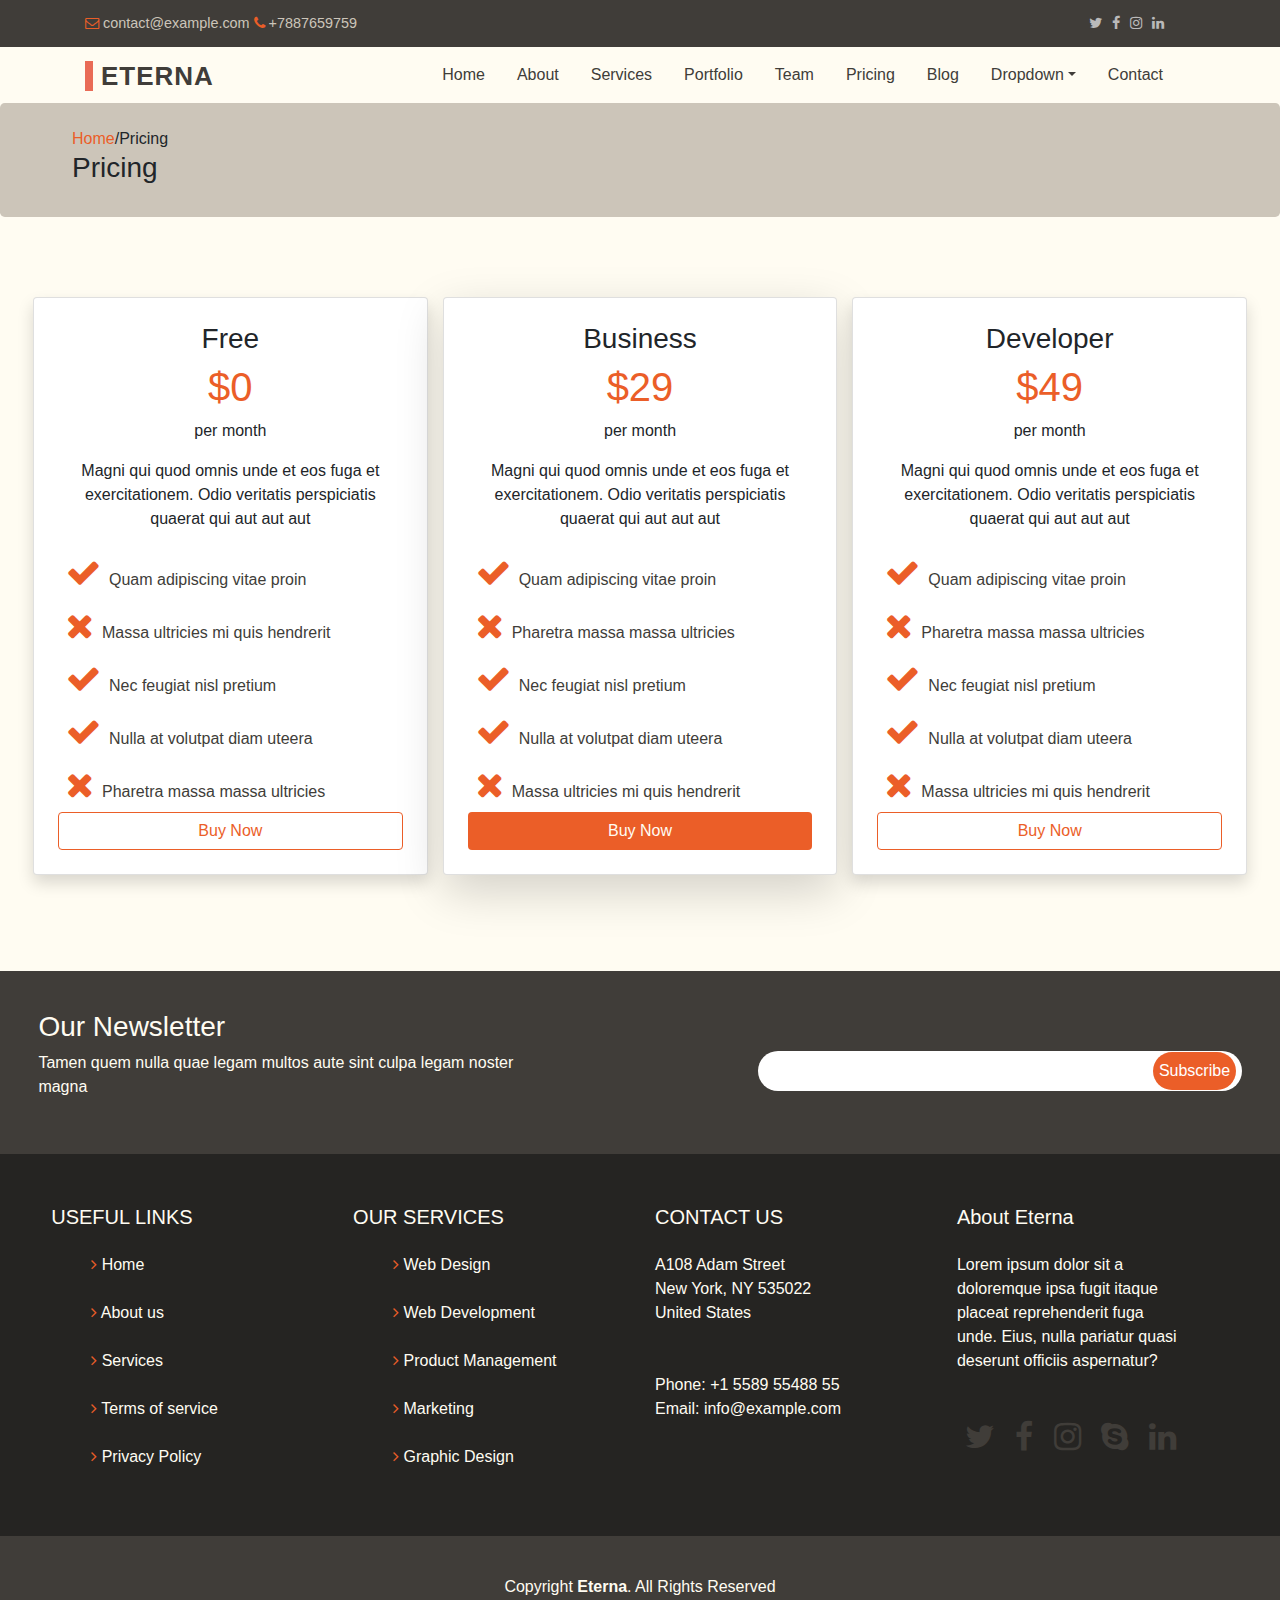
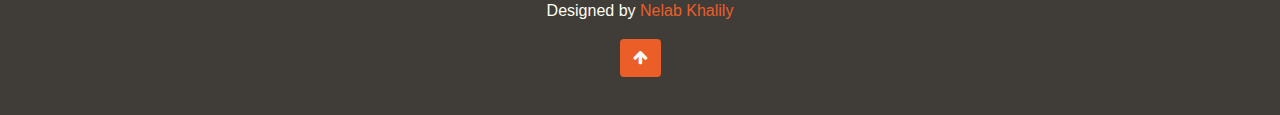
<file: pages/pricing.html>
<!DOCTYPE html>
<html lang="en">
<head>
    <meta charset="UTF-8">
    <meta http-equiv="X-UA-Compatible" content="IE=edge">
    <meta name="viewport" content="width=device-width, initial-scale=1.0">
    <title>Pricing</title>
    <link rel="stylesheet" href="../links/bootstrap-4.6.2-dist/css/bootstrap.min.css">
    <script src="../links/jquery/3.4.1/jquery.min.js"></script>
    <script src="../links/libs/popper.js/1.16.0/umd/popper.min.js"></script>
    <script src="../links/bootstrap-4.6.2-dist/js/bootstrap.min.js"></script>
    <link rel="stylest" href="../links/fontawesome-free-6.2.0-web/css/all.min.css">
    <link rel="stylesheet" href="https://cdnjs.cloudflare.com/ajax/libs/font-awesome/4.7.0/css/font-awesome.min.css">
    <link rel="stylesheet" href="../style.css">
</head>
<body>
    <!-- ==== TOP BAR ==== -->
    <section id="topbar" class="d-flex">
        <div class="container d-flex">
            <div style="display: inline;" class="contact-info d-flex align-items-center">
                <i class="fa fa-envelope-o d-flex align-items-center i1">&nbsp;<a  class="i2" href="mailto:contact@example.com">contact@example.com</a></i>
                &nbsp;
                <i class="fa fa-phone d-flex align-items-center i1">&nbsp;<span class="i2">+7887659759</span></i>
            </div>
            <div style="display: inline; margin-left: 65%;" class="social-links d-md-flex align-items-center">
                <a href="#" class="twitter"><i class="fa fa-twitter"></i></a>
                <a href="#" class="facebook"><i class="fa fa-facebook"></i></a>
                <a href="#" class="instagram"><i class="fa fa-instagram"></i></a>
                <a href="#" class="linkedin"><i class="fa fa-linkedin"></i></a>
            </div>
        </div>
    </section>
    <!-- ==== HEADER ==== -->
    <header id="header" class="d-flex align-items-center sticky-top">
        <div class="container d-flex justify-content-between align-items-center">
        <div class="logo">
            <h1><a href="../index.html">Eterna</a></h1>
        </div>
            <!-- navbar -->
            <nav class="navbar navbar-expand-md navbar-light">
                <button class="navbar-toggler ml-auto" type="button" data-toggle="collapse" data-target="#collapsibleNavbar">
                    <span class="navbar-toggler-icon"></span>
                </button>
                <div class="collapse navbar-collapse" id="collapsibleNavbar">
                    <ul class="nav">
                        <li class="nav-item"><a class="nav-link active" href="../index.html">Home</a></li>
                        <li class="nav-item"><a class="nav-link" href="../pages/about.html">About</a></li>
                        <li class="nav-item"><a class="nav-link" href="../pages/services.html">Services</a></li>
                        <li class="nav-item"><a class="nav-link" href="../pages/portfolio.html">Portfolio</a></li>
                        <li class="nav-item"><a class="nav-link" href="../pages/team.html">Team</a></li>
                        <li class="nav-item"><a class="nav-link" href="../pages/pricing.html">Pricing</a></li>
                        <li class="nav-item"><a class="nav-link" href="../pages/blog.html">Blog</a></li>
                        <li class="nav-item dropdown">
                            <a class="nav-link dropdown-toggle" data-toggle="dropdown" href="#">Dropdown</a>
                            <div class="dropdown-menu">
                            <a class="dropdown-item" href="#">Link 1</a>
                            <a class="dropdown-item" href="#">Link 2</a>
                            <a class="dropdown-item dropdown">
                                <a class="nav-link dropdown-toggle" data-toggle="dropdown" href="#">Link 3</a>
                                <div class="dropdown-menu">
                                    <a class="dropdown-item" href="#">Link 1</a>
                                    <a class="dropdown-item" href="#">Link 2</a>
                                    <a class="dropdown-item" href="#">Link 3</a>
                                </div>
                            </a>
                            </div>
                        </li>
                        <li class="nav-item"><a class="nav-link" href="../pages/contact.html">Contact</a></li>
                    </ul>
                </div>
            </nav>
        <!-- navbar -->
        </div>
    </header>
    <div class="jumbotron p-4">
        <span class="ml-5"><a href="../index.html" class="active">Home</a>/</span><span>Pricing</span>
        <h3 class="ml-5">Pricing</h3>
    </div>
    <section >
        <div class="container-fluid p-5">
        <div class="card-deck text-center">
            <div class="card p-4 shadow m-0">
                <h3>Free</h3>
                <h1 style="color: #eb5e28;">$0</h1>
                <p>per month</p>
                <p>Magni qui quod omnis unde et eos fuga et exercitationem. Odio veritatis perspiciatis quaerat qui aut aut aut</p>
               <ul class="nav">
                   <li class="nav-item p-2"><i class="fa fa-check mr-2"></i>Quam adipiscing vitae proin</li>
                   <li class="nav-item p-2"><i class="fa fa-times mr-2"></i>Massa ultricies mi quis hendrerit</li>
                   <li class="nav-item p-2"><i class="fa fa-check mr-2"></i>Nec feugiat nisl pretium</li>
                   <li class="nav-item p-2"><i class="fa fa-check mr-2"></i>Nulla at volutpat diam uteera</li>
                   <li class="nav-item p-2"><i class="fa fa-times mr-2"></i>Pharetra massa massa ultricies</li>
               </ul>
               <button class="btn btn2">Buy Now</button>
            </div>
            <div class="card p-4 shadow-lg">
                <h3>Business</h3>
                <h1 style="color: #eb5e28;">$29</h1>
                <p>per month</p>
                <p>Magni qui quod omnis unde et eos fuga et exercitationem. Odio veritatis perspiciatis quaerat qui aut aut aut</p>
                <ul class="nav">
                    <li class="nav-item p-2"><i class="fa fa-check mr-2"></i>Quam adipiscing vitae proin</li>
                    <li class="nav-item p-2"><i class="fa fa-times mr-2"></i>Pharetra massa massa ultricies</li>
                    <li class="nav-item p-2"><i class="fa fa-check mr-2"></i>Nec feugiat nisl pretium</li>
                    <li class="nav-item p-2"><i class="fa fa-check mr-2"></i>Nulla at volutpat diam uteera</li>
                    <li class="nav-item p-2"><i class="fa fa-times mr-2"></i>Massa ultricies mi quis hendrerit</li>
                </ul>
                <button class="btn btn1">Buy Now</button>
            </div>
            <div class="card p-4 shadow m-0">
                <h3>Developer</h3>
                <h1 style="color: #eb5e28;">$49</h1>
                <p>per month</p>
                <p>Magni qui quod omnis unde et eos fuga et exercitationem. Odio veritatis perspiciatis quaerat qui aut aut aut</p>
                <ul class="nav">
                    <li class="nav-item p-2"><i class="fa fa-check mr-2"></i>Quam adipiscing vitae proin</li>
                    <li class="nav-item p-2"><i class="fa fa-times mr-2"></i>Pharetra massa massa ultricies</li>
                    <li class="nav-item p-2"><i class="fa fa-check mr-2"></i>Nec feugiat nisl pretium</li>
                    <li class="nav-item p-2"><i class="fa fa-check mr-2"></i>Nulla at volutpat diam uteera</li>
                    <li class="nav-item p-2"><i class="fa fa-times mr-2"></i>Massa ultricies mi quis hendrerit</li>
                </ul>
                <button class="btn btn2">Buy Now</button>
            </div>
        </div>
    </div>
    </section>
    <br><br>
    <!-- ==== FOOTER ==== -->
    <section id="f2">
        <h3>Our Newsletter</h3>
        <div class="row">
            <div class="col-sm-5">
                <p>Tamen quem nulla quae legam multos aute sint culpa legam noster magna</p>
            </div>
            <div class="col-sm-2"></div>
            <div class="col-sm-5">
                <input type="email" class="w-100 p-2">
                <input type="submit" value="Subscribe">
            </div>
        </div>
    </section>
    <section id="f1">
        <div class="row">
            <div class="col-sm-3">
                <h5>USEFUL LINKS</h5>
                <ul class="mt-4 mr-5">
                    <li><i class="fa fa-angle-right i1"></i> Home</li>
                    <br>
                    <li><i class="fa fa-angle-right i1"></i> About us</li>
                    <br>
                    <li><i class="fa fa-angle-right i1"></i> Services</li>
                    <br>
                    <li><i class="fa fa-angle-right i1"></i> Terms of service</li>
                    <br>
                    <li><i class="fa fa-angle-right i1"></i> Privacy Policy</li>
                </ul>
            </div>
            <div class="col-sm-3">
                <h5>OUR SERVICES</h5>
                <ul class="mt-4 mr-5">
                    <li><i class="fa fa-angle-right i1"></i> Web Design</li>
                    <br>
                    <li><i class="fa fa-angle-right i1"></i> Web Development</li>
                    <br>
                    <li><i class="fa fa-angle-right i1"></i> Product Management</li>
                    <br>
                    <li><i class="fa fa-angle-right i1"></i> Marketing</li>
                    <br>
                    <li><i class="fa fa-angle-right i1"></i> Graphic Design</li>
                </ul>
            </div>
            <div class="col-sm-3">
                <h5>CONTACT US</h5>
                <p class="mt-4 mr-5">
                    A108 Adam Street <br>
                    New York, NY 535022 <br>
                    United States <br><br><br>
                    Phone: +1 5589 55488 55 <br>
                    Email: info@example.com <br>
                </p>
            </div>
            <div class="col-sm-3">
                <h5>About Eterna</h5>
                <p class="mt-4 mr-5">
                    Lorem ipsum dolor sit a doloremque ipsa fugit itaque placeat reprehenderit fuga unde. Eius, nulla pariatur quasi deserunt officiis aspernatur?
                </p>
                <br>
                <i class="fa fa-twitter fa-2x i4 m-2"></i>
                <i class="fa fa-facebook fa-2x i4 m-2"></i>
                <i class="fa fa-instagram fa-2x i4 m-2"></i>
                <i class="fa fa-skype fa-2x i4 m-2"></i>
                <i class="fa fa-linkedin fa-2x i4 m-2"></i>
            </div>
        </div>
    </section>
    <footer class="justify-content-center">
        <p>
            Copyright <b>Eterna</b>. All Rights Reserved
            <br>
            Designed by <span class="i1">Nelab Khalily</span>
        </p>
        <button class="btn btn1"><a href="#topbar"><i class="fa fa-arrow-up text-light"></i></a></button>
    </footer>
</body>
</html>
</file>
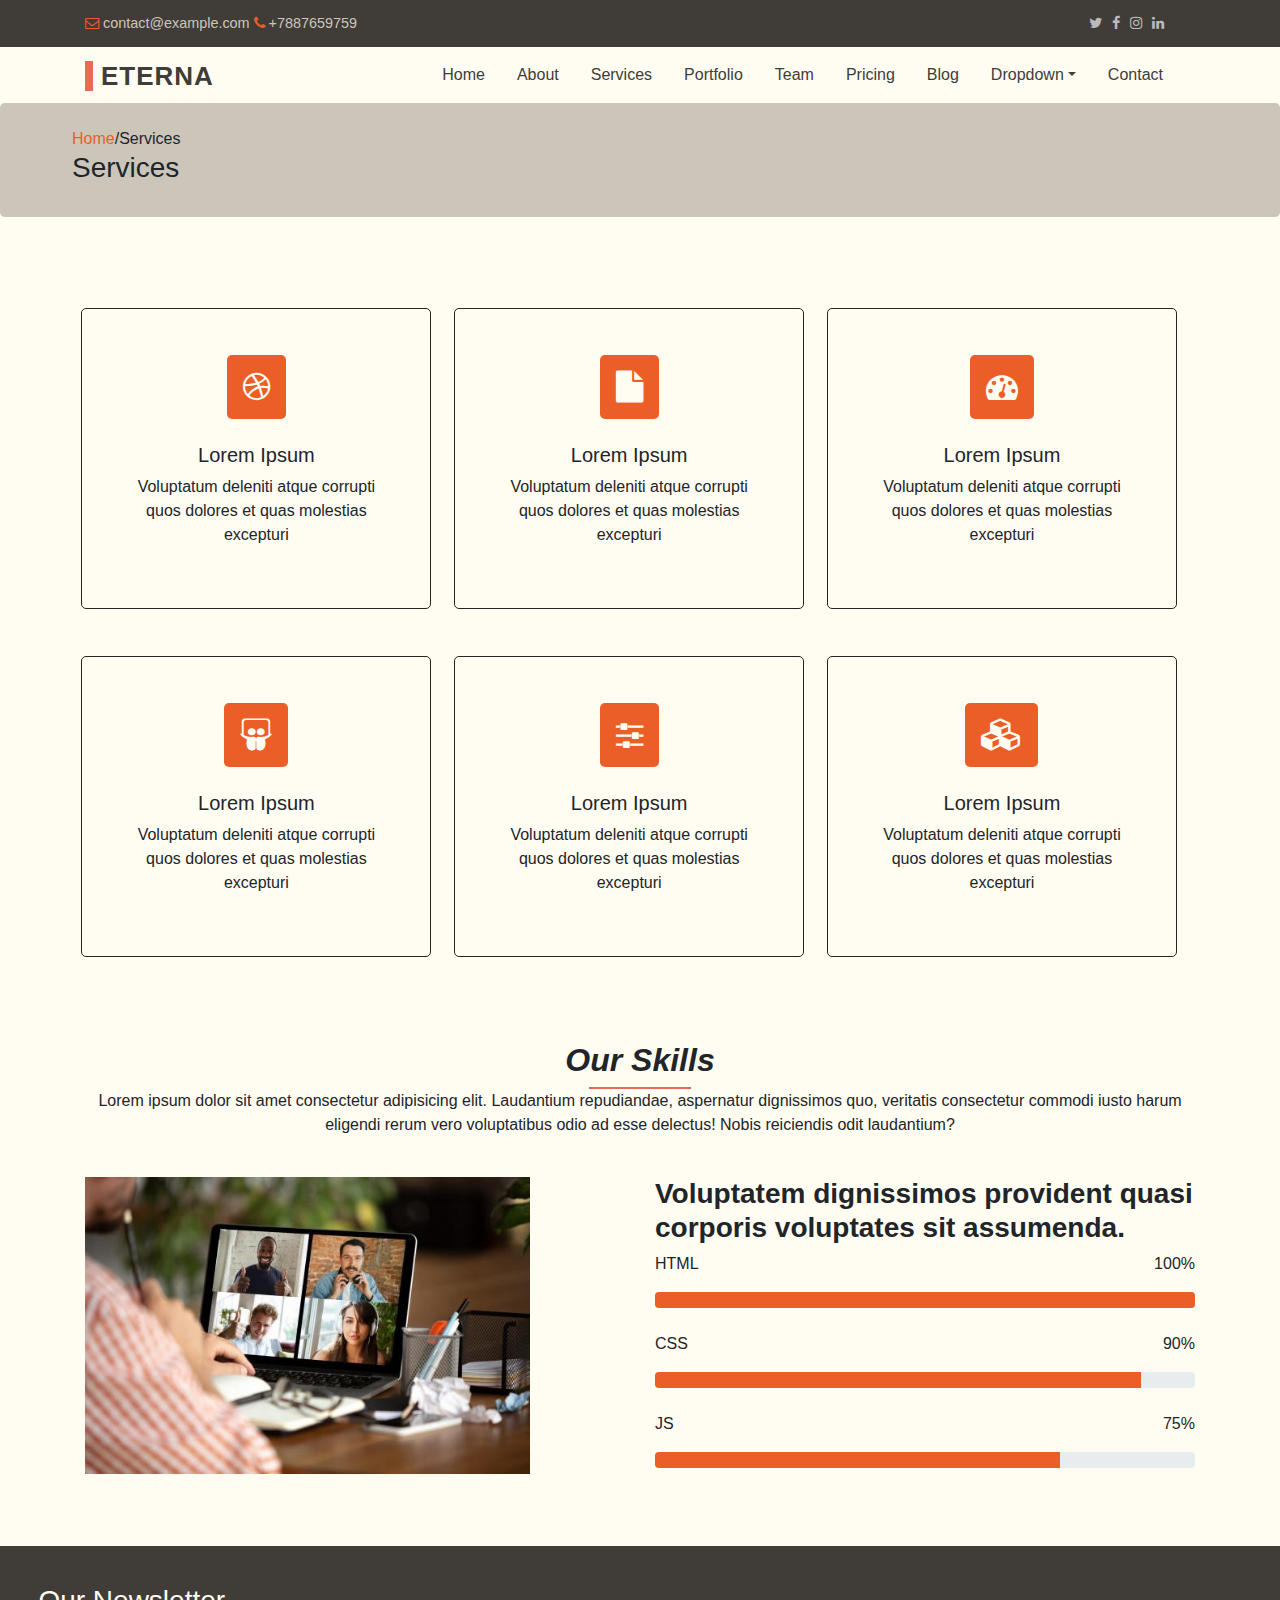
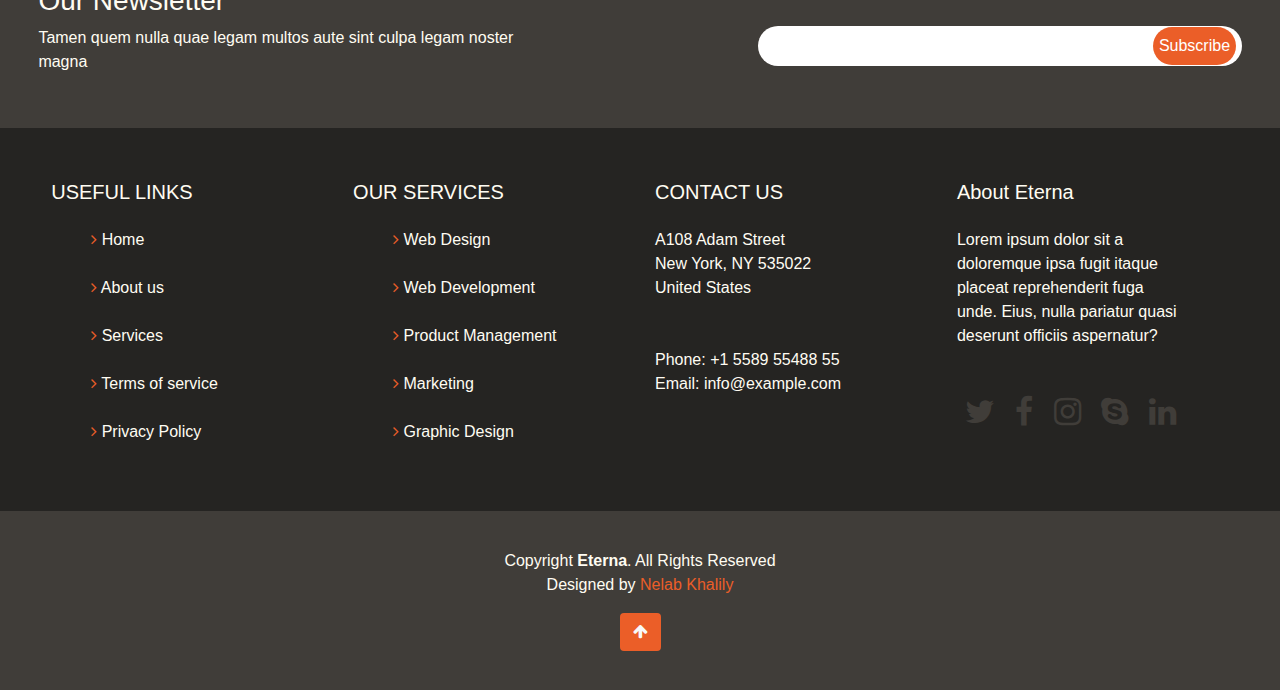
<file: pages/services.html>
<!DOCTYPE html>
<html lang="en">
<head>
    <meta charset="UTF-8">
    <meta http-equiv="X-UA-Compatible" content="IE=edge">
    <meta name="viewport" content="width=device-width, initial-scale=1.0">
    <title>Services</title>
    <link rel="stylesheet" href="../links/bootstrap-4.6.2-dist/css/bootstrap.min.css">
    <script src="../links/jquery/3.4.1/jquery.min.js"></script>
    <script src="../links/libs/popper.js/1.16.0/umd/popper.min.js"></script>
    <script src="../links/bootstrap-4.6.2-dist/js/bootstrap.min.js"></script>
    <link rel="stylest" href="../links/fontawesome-free-6.2.0-web/css/all.min.css">
    <link rel="stylesheet" href="https://cdnjs.cloudflare.com/ajax/libs/font-awesome/4.7.0/css/font-awesome.min.css">
    <link rel="stylesheet" href="../style.css">
</head>
<body>
    <!-- ==== TOP BAR ==== -->
    <section id="topbar" class="d-flex">
        <div class="container d-flex">
            <div style="display: inline;" class="contact-info d-flex align-items-center">
                <i class="fa fa-envelope-o d-flex align-items-center i1">&nbsp;<a  class="i2" href="mailto:contact@example.com">contact@example.com</a></i>
                &nbsp;
                <i class="fa fa-phone d-flex align-items-center i1">&nbsp;<span class="i2">+7887659759</span></i>
            </div>
            <div style="display: inline; margin-left: 65%;" class="social-links d-md-flex align-items-center">
                <a href="#" class="twitter"><i class="fa fa-twitter"></i></a>
                <a href="#" class="facebook"><i class="fa fa-facebook"></i></a>
                <a href="#" class="instagram"><i class="fa fa-instagram"></i></a>
                <a href="#" class="linkedin"><i class="fa fa-linkedin"></i></a>
            </div>
        </div>
    </section>
    <!-- ==== HEADER ==== -->
    <header id="header" class="d-flex align-items-center sticky-top">
        <div class="container d-flex justify-content-between align-items-center">
        <div class="logo">
            <h1><a href="../index.html">Eterna</a></h1>
        </div>
            <!-- navbar -->
            <nav class="navbar navbar-expand-md navbar-light">
                <button class="navbar-toggler ml-auto" type="button" data-toggle="collapse" data-target="#collapsibleNavbar">
                    <span class="navbar-toggler-icon"></span>
                </button>
                <div class="collapse navbar-collapse" id="collapsibleNavbar">
                    <ul class="nav">
                        <li class="nav-item"><a class="nav-link active" href="../index.html">Home</a></li>
                        <li class="nav-item"><a class="nav-link" href="../pages/about.html">About</a></li>
                        <li class="nav-item"><a class="nav-link" href="../pages/services.html">Services</a></li>
                        <li class="nav-item"><a class="nav-link" href="../pages/portfolio.html">Portfolio</a></li>
                        <li class="nav-item"><a class="nav-link" href="../pages/team.html">Team</a></li>
                        <li class="nav-item"><a class="nav-link" href="../pages/pricing.html">Pricing</a></li>
                        <li class="nav-item"><a class="nav-link" href="../pages/blog.html">Blog</a></li>
                        <li class="nav-item dropdown">
                            <a class="nav-link dropdown-toggle" data-toggle="dropdown" href="#">Dropdown</a>
                            <div class="dropdown-menu">
                            <a class="dropdown-item" href="#">Link 1</a>
                            <a class="dropdown-item" href="#">Link 2</a>
                            <a class="dropdown-item dropdown">
                                <a class="nav-link dropdown-toggle" data-toggle="dropdown" href="#">Link 3</a>
                                <div class="dropdown-menu">
                                    <a class="dropdown-item" href="#">Link 1</a>
                                    <a class="dropdown-item" href="#">Link 2</a>
                                    <a class="dropdown-item" href="#">Link 3</a>
                                </div>
                            </a>
                            </div>
                        </li>
                        <li class="nav-item"><a class="nav-link" href="../pages/contact.html">Contact</a></li>
                    </ul>
                </div>
            </nav>
        <!-- navbar -->
        </div>
    </header>
    <div class="jumbotron p-4">
        <span class="ml-5"><a href="../index.html" class="active">Home</a>/</span><span>Services</span>
        <h3 class="ml-5">Services</h3>
    </div>
    <div class="container">
        <br><br>
        <div class="row">
            <div class="divs">
                <span class="fa fa-dribbble ii fa-2x"></span>
                <br><br>
                <h5>Lorem Ipsum</h5>
                <p>Voluptatum deleniti atque corrupti quos dolores et quas molestias excepturi</p>
            </div>
            <div class="divs">
                <span class="fa fa-file ii fa-2x"></span>
                <br><br>
                <h5>Lorem Ipsum</h5>
                <p>Voluptatum deleniti atque corrupti quos dolores et quas molestias excepturi</p>
            </div>
            <div class="divs">
                <span class="fa fa-tachometer ii fa-2x"></span>
                <br><br>
                <h5>Lorem Ipsum</h5>
                <p>Voluptatum deleniti atque corrupti quos dolores et quas molestias excepturi</p>
            </div>
        </div>
        <br>
        <div class="row">
            <div class="divs">
                <span class="fa fa-slideshare ii fa-2x"></span>
                <br><br>
                <h5>Lorem Ipsum</h5>
                <p>Voluptatum deleniti atque corrupti quos dolores et quas molestias excepturi</p>
            </div>
            <div class="divs">
                <span class="fa fa-sliders ii fa-2x"></span>
                <br><br>
                <h5>Lorem Ipsum</h5>
                <p>Voluptatum deleniti atque corrupti quos dolores et quas molestias excepturi</p>
            </div>
            <div class="divs">
                <span class="fa fa-cubes ii fa-2x"></span>
                <br><br>
                <h5>Lorem Ipsum</h5>
                <p>Voluptatum deleniti atque corrupti quos dolores et quas molestias excepturi</p>
            </div>
        </div>
        <br><br><br>
        <div style="text-align: center;">
            <h2><b><i>Our Skills</i></b></h2>
            <hr>
            <p>Lorem ipsum dolor sit amet consectetur adipisicing elit. Laudantium repudiandae, aspernatur dignissimos quo, veritatis consectetur commodi iusto harum eligendi rerum vero voluptatibus odio ad esse delectus! Nobis reiciendis odit laudantium?</p>
            <br>
            <div class="row">
                <div class="col-sm-5 m-b">
                    <img width="100%" src="../images/new2.jpg" alt="">
                </div>
                <div class="col-sm-1"></div>
                <div style="text-align: left;" class="col-sm-6">
                    <h3><b>Voluptatem dignissimos provident quasi corporis voluptates sit assumenda.</b></h3>
                    <p style="display: inline-block;">HTML</p><p style="float: right; display: inline-block;">100%</p> 
                    <div class="progress">
                        <div class="progress-bar" style="width: 100%; background-color: #eb5e28;"></div>
                    </div>
                    <br>
                    <p style="display: inline-block;">CSS</p><p style="float: right; display: inline-block;">90%</p>
                    <div class="progress">
                        <div class="progress-bar" style="width: 90%; background-color: #eb5e28;"></div>
                    </div>
                    <br>
                    <p style="display: inline-block;">JS</p><p style="float: right; display: inline-block;">75%</p>
                    <div class="progress">
                        <div class="progress-bar" style="width: 75%; background-color: #eb5e28;"></div>
                    </div>
                </div>
            </div>
        </div>
    </div>
    <br><br><br>
    <!-- ==== FOOTER ==== -->
    <section id="f2">
        <h3>Our Newsletter</h3>
        <div class="row">
            <div class="col-sm-5">
                <p>Tamen quem nulla quae legam multos aute sint culpa legam noster magna</p>
            </div>
            <div class="col-sm-2"></div>
            <div class="col-sm-5">
                <input type="email" class="w-100 p-2">
                <input type="submit" value="Subscribe">
            </div>
        </div>
    </section>
    <section id="f1">
        <div class="row">
            <div class="col-sm-3">
                <h5>USEFUL LINKS</h5>
                <ul class="mt-4 mr-5">
                    <li><i class="fa fa-angle-right i1"></i> Home</li>
                    <br>
                    <li><i class="fa fa-angle-right i1"></i> About us</li>
                    <br>
                    <li><i class="fa fa-angle-right i1"></i> Services</li>
                    <br>
                    <li><i class="fa fa-angle-right i1"></i> Terms of service</li>
                    <br>
                    <li><i class="fa fa-angle-right i1"></i> Privacy Policy</li>
                </ul>
            </div>
            <div class="col-sm-3">
                <h5>OUR SERVICES</h5>
                <ul class="mt-4 mr-5">
                    <li><i class="fa fa-angle-right i1"></i> Web Design</li>
                    <br>
                    <li><i class="fa fa-angle-right i1"></i> Web Development</li>
                    <br>
                    <li><i class="fa fa-angle-right i1"></i> Product Management</li>
                    <br>
                    <li><i class="fa fa-angle-right i1"></i> Marketing</li>
                    <br>
                    <li><i class="fa fa-angle-right i1"></i> Graphic Design</li>
                </ul>
            </div>
            <div class="col-sm-3">
                <h5>CONTACT US</h5>
                <p class="mt-4 mr-5">
                    A108 Adam Street <br>
                    New York, NY 535022 <br>
                    United States <br><br><br>
                    Phone: +1 5589 55488 55 <br>
                    Email: info@example.com <br>
                </p>
            </div>
            <div class="col-sm-3">
                <h5>About Eterna</h5>
                <p class="mt-4 mr-5">
                    Lorem ipsum dolor sit a doloremque ipsa fugit itaque placeat reprehenderit fuga unde. Eius, nulla pariatur quasi deserunt officiis aspernatur?
                </p>
                <br>
                <i class="fa fa-twitter fa-2x i4 m-2"></i>
                <i class="fa fa-facebook fa-2x i4 m-2"></i>
                <i class="fa fa-instagram fa-2x i4 m-2"></i>
                <i class="fa fa-skype fa-2x i4 m-2"></i>
                <i class="fa fa-linkedin fa-2x i4 m-2"></i>
            </div>
        </div>
    </section>
    <footer class="justify-content-center">
        <p>
            Copyright <b>Eterna</b>. All Rights Reserved
            <br>
            Designed by <span class="i1">Nelab Khalily</span>
        </p>
        <button class="btn btn1"><a href="#topbar"><i class="fa fa-arrow-up text-light"></i></a></button>
    </footer>
</body>
</html>
</file>
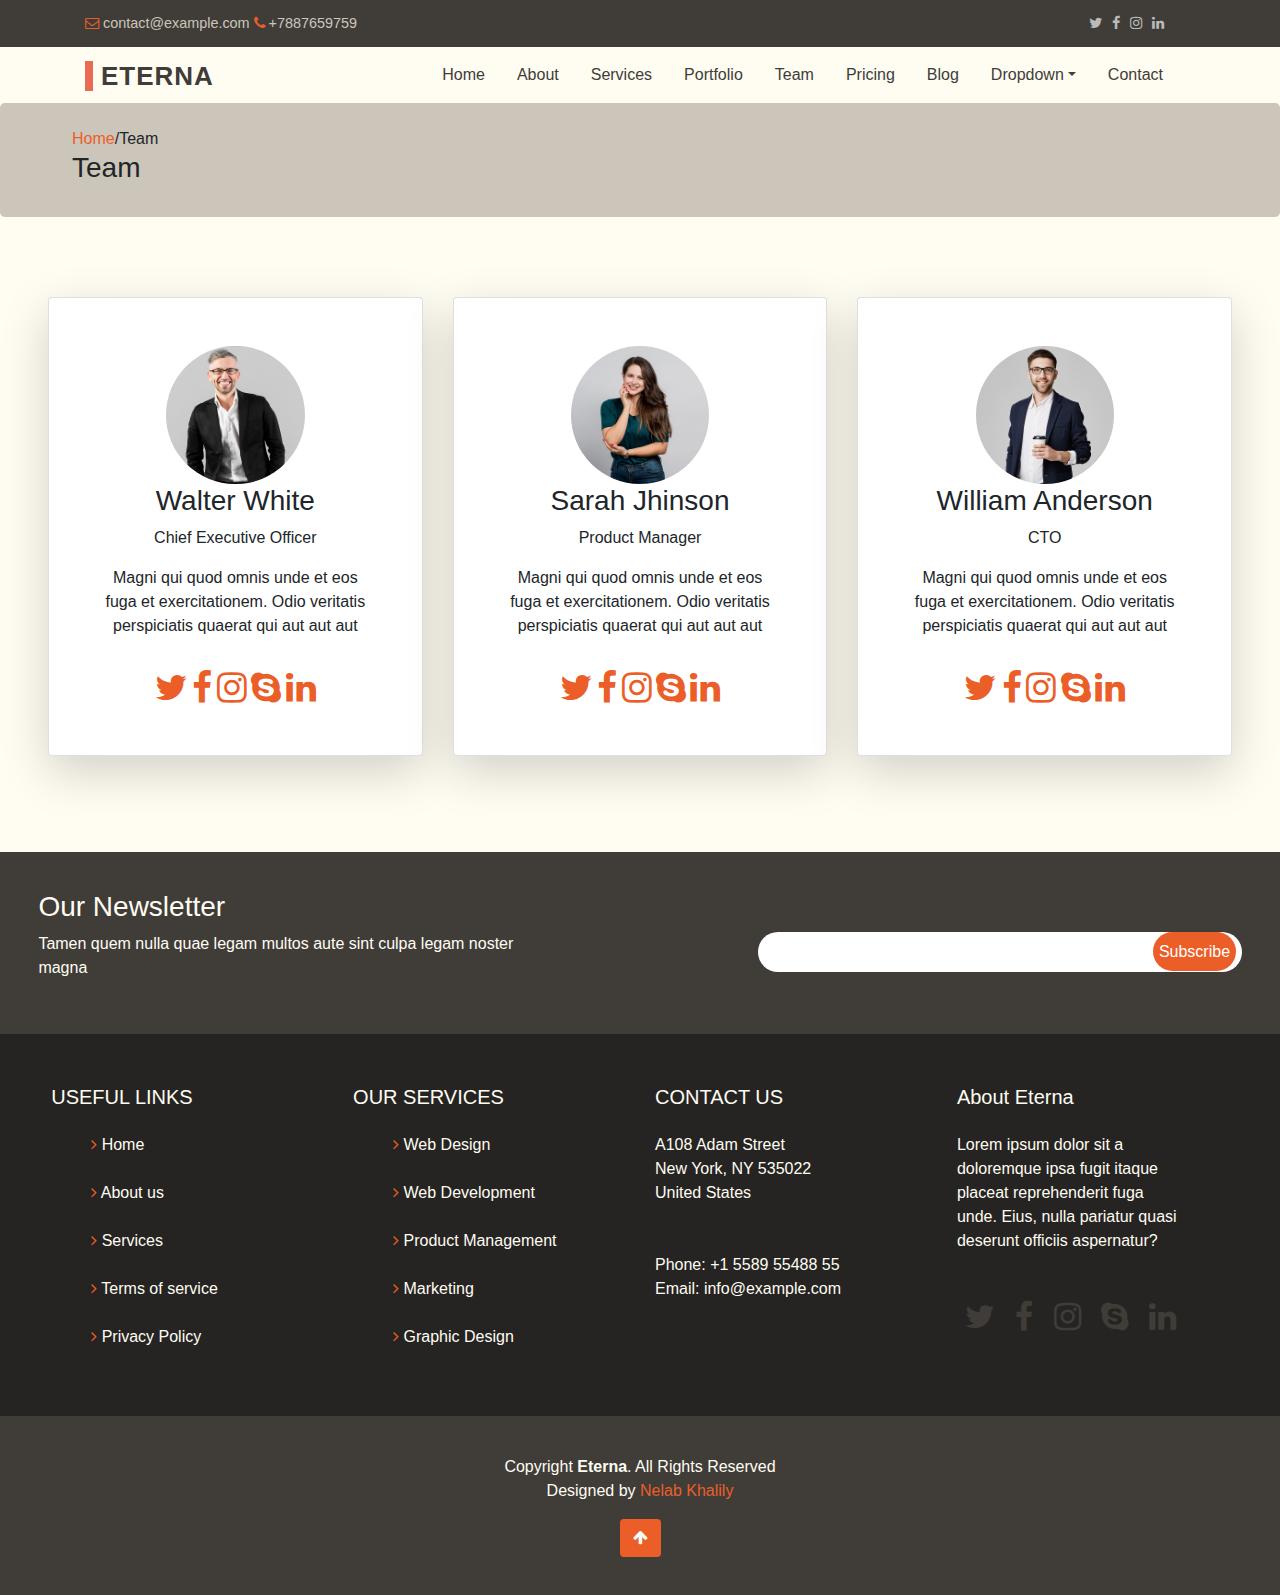
<file: pages/team.html>
<!DOCTYPE html>
<html lang="en">
<head>
    <meta charset="UTF-8">
    <meta http-equiv="X-UA-Compatible" content="IE=edge">
    <meta name="viewport" content="width=device-width, initial-scale=1.0">
    <title>Team</title>
    <link rel="stylesheet" href="../links/bootstrap-4.6.2-dist/css/bootstrap.min.css">
    <script src="../links/jquery/3.4.1/jquery.min.js"></script>
    <script src="../links/libs/popper.js/1.16.0/umd/popper.min.js"></script>
    <script src="../links/bootstrap-4.6.2-dist/js/bootstrap.min.js"></script>
    <link rel="stylest" href="../links/fontawesome-free-6.2.0-web/css/all.min.css">
    <link rel="stylesheet" href="https://cdnjs.cloudflare.com/ajax/libs/font-awesome/4.7.0/css/font-awesome.min.css">
    <link rel="stylesheet" href="../style.css">
</head>
<body>
    <!-- ==== TOP BAR ==== -->
    <section id="topbar" class="d-flex">
        <div class="container d-flex">
            <div style="display: inline;" class="contact-info d-flex align-items-center">
                <i class="fa fa-envelope-o d-flex align-items-center i1">&nbsp;<a  class="i2" href="mailto:contact@example.com">contact@example.com</a></i>
                &nbsp;
                <i class="fa fa-phone d-flex align-items-center i1">&nbsp;<span class="i2">+7887659759</span></i>
            </div>
            <div style="display: inline; margin-left: 65%;" class="social-links d-md-flex align-items-center">
                <a href="#" class="twitter"><i class="fa fa-twitter"></i></a>
                <a href="#" class="facebook"><i class="fa fa-facebook"></i></a>
                <a href="#" class="instagram"><i class="fa fa-instagram"></i></a>
                <a href="#" class="linkedin"><i class="fa fa-linkedin"></i></a>
            </div>
        </div>
    </section>
    <!-- ==== HEADER ==== -->
    <header id="header" class="d-flex align-items-center sticky-top">
        <div class="container d-flex justify-content-between align-items-center">
        <div class="logo">
            <h1><a href="../index.html">Eterna</a></h1>
        </div>
            <!-- navbar -->
            <nav class="navbar navbar-expand-md navbar-light">
                <button class="navbar-toggler ml-auto" type="button" data-toggle="collapse" data-target="#collapsibleNavbar">
                    <span class="navbar-toggler-icon"></span>
                </button>
                <div class="collapse navbar-collapse" id="collapsibleNavbar">
                    <ul class="nav">
                        <li class="nav-item"><a class="nav-link active" href="../index.html">Home</a></li>
                        <li class="nav-item"><a class="nav-link" href="../pages/about.html">About</a></li>
                        <li class="nav-item"><a class="nav-link" href="../pages/services.html">Services</a></li>
                        <li class="nav-item"><a class="nav-link" href="../pages/portfolio.html">Portfolio</a></li>
                        <li class="nav-item"><a class="nav-link" href="../pages/team.html">Team</a></li>
                        <li class="nav-item"><a class="nav-link" href="../pages/pricing.html">Pricing</a></li>
                        <li class="nav-item"><a class="nav-link" href="../pages/blog.html">Blog</a></li>
                        <li class="nav-item dropdown">
                            <a class="nav-link dropdown-toggle" data-toggle="dropdown" href="#">Dropdown</a>
                            <div class="dropdown-menu">
                            <a class="dropdown-item" href="#">Link 1</a>
                            <a class="dropdown-item" href="#">Link 2</a>
                            <a class="dropdown-item dropdown">
                                <a class="nav-link dropdown-toggle" data-toggle="dropdown" href="#">Link 3</a>
                                <div class="dropdown-menu">
                                    <a class="dropdown-item" href="#">Link 1</a>
                                    <a class="dropdown-item" href="#">Link 2</a>
                                    <a class="dropdown-item" href="#">Link 3</a>
                                </div>
                            </a>
                            </div>
                        </li>
                        <li class="nav-item"><a class="nav-link" href="../pages/contact.html">Contact</a></li>
                    </ul>
                </div>
            </nav>
        <!-- navbar -->
        </div>
    </header>
    <div class="jumbotron p-4">
        <span class="ml-5"><a href="../index.html" class="active">Home</a>/</span><span>Team</span>
        <h3 class="ml-5">Team</h3>
    </div>
    <section >
        <div class="container-fluid p-5">
        <div class="card-deck text-center">
            <div class="card p-5 shadow-lg">
                <img src="../images/team-1.jpg" alt="" class="mx-auto d-flex rounded-circle w-50">
                <h3>Walter White</h3>
                <p>Chief Executive Officer</p>
                <p>Magni qui quod omnis unde et eos fuga et exercitationem. Odio veritatis perspiciatis quaerat qui aut aut aut</p>
                <div class="social-links mt-3">
                    <a href="#" class="twitter"><i class="i2 fa fa-twitter"></i></a>
                    <a href="#" class="facebook"><i class="i2 fa fa-facebook"></i></a>
                    <a href="#" class="instagram"><i class="i2 fa fa-instagram"></i></a>
                    <a href="#" class="google-plus"><i class="i2 fa fa-skype"></i></a>
                    <a href="#" class="linkedin"><i class="i2 fa fa-linkedin"></i></a>
                  </div>
            </div>
            <div class="card p-5 shadow-lg">
                <img src="../images/team-2.jpg" alt="" class="mx-auto d-flex rounded-circle w-50">
                <h3>Sarah Jhinson</h3>
                <p>Product Manager</p>
                <p>Magni qui quod omnis unde et eos fuga et exercitationem. Odio veritatis perspiciatis quaerat qui aut aut aut</p>
                <div class="social-links mt-3">
                    <a href="#" class="twitter"><i class="i2 fa fa-twitter"></i></a>
                    <a href="#" class="facebook"><i class="i2 fa fa-facebook"></i></a>
                    <a href="#" class="instagram"><i class="i2 fa fa-instagram"></i></a>
                    <a href="#" class="google-plus"><i class="i2 fa fa-skype"></i></a>
                    <a href="#" class="linkedin"><i class="i2 fa fa-linkedin"></i></a>
                </div>
            </div>
            <div class="card p-5 shadow-lg">
                <img src="../images/team-3.jpg" alt="" class="mx-auto d-flex rounded-circle w-50">
                <h3>William Anderson</h3>
                <p>CTO</p>
                <p>Magni qui quod omnis unde et eos fuga et exercitationem. Odio veritatis perspiciatis quaerat qui aut aut aut</p>
                <div class="social-links mt-3">
                    <a href="#" class="twitter"><i class="i2 fa fa-twitter"></i></a>
                    <a href="#" class="facebook"><i class="i2 fa fa-facebook"></i></a>
                    <a href="#" class="instagram"><i class="i2 fa fa-instagram"></i></a>
                    <a href="#" class="google-plus"><i class="i2 fa fa-skype"></i></a>
                    <a href="#" class="linkedin"><i class="i2 fa fa-linkedin"></i></a>
                </div>
            </div>
        </div>
    </div>
    </section>
    <br><br>
    <!-- ==== FOOTER ==== -->
    <section id="f2">
        <h3>Our Newsletter</h3>
        <div class="row">
            <div class="col-sm-5">
                <p>Tamen quem nulla quae legam multos aute sint culpa legam noster magna</p>
            </div>
            <div class="col-sm-2"></div>
            <div class="col-sm-5">
                <input type="email" class="w-100 p-2">
                <input type="submit" value="Subscribe">
            </div>
        </div>
    </section>
    <section id="f1">
        <div class="row">
            <div class="col-sm-3">
                <h5>USEFUL LINKS</h5>
                <ul class="mt-4 mr-5">
                    <li><i class="fa fa-angle-right i1"></i> Home</li>
                    <br>
                    <li><i class="fa fa-angle-right i1"></i> About us</li>
                    <br>
                    <li><i class="fa fa-angle-right i1"></i> Services</li>
                    <br>
                    <li><i class="fa fa-angle-right i1"></i> Terms of service</li>
                    <br>
                    <li><i class="fa fa-angle-right i1"></i> Privacy Policy</li>
                </ul>
            </div>
            <div class="col-sm-3">
                <h5>OUR SERVICES</h5>
                <ul class="mt-4 mr-5">
                    <li><i class="fa fa-angle-right i1"></i> Web Design</li>
                    <br>
                    <li><i class="fa fa-angle-right i1"></i> Web Development</li>
                    <br>
                    <li><i class="fa fa-angle-right i1"></i> Product Management</li>
                    <br>
                    <li><i class="fa fa-angle-right i1"></i> Marketing</li>
                    <br>
                    <li><i class="fa fa-angle-right i1"></i> Graphic Design</li>
                </ul>
            </div>
            <div class="col-sm-3">
                <h5>CONTACT US</h5>
                <p class="mt-4 mr-5">
                    A108 Adam Street <br>
                    New York, NY 535022 <br>
                    United States <br><br><br>
                    Phone: +1 5589 55488 55 <br>
                    Email: info@example.com <br>
                </p>
            </div>
            <div class="col-sm-3">
                <h5>About Eterna</h5>
                <p class="mt-4 mr-5">
                    Lorem ipsum dolor sit a doloremque ipsa fugit itaque placeat reprehenderit fuga unde. Eius, nulla pariatur quasi deserunt officiis aspernatur?
                </p>
                <br>
                <i class="fa fa-twitter fa-2x i4 m-2"></i>
                <i class="fa fa-facebook fa-2x i4 m-2"></i>
                <i class="fa fa-instagram fa-2x i4 m-2"></i>
                <i class="fa fa-skype fa-2x i4 m-2"></i>
                <i class="fa fa-linkedin fa-2x i4 m-2"></i>
            </div>
        </div>
    </section>
    <footer class="justify-content-center">
        <p>
            Copyright <b>Eterna</b>. All Rights Reserved
            <br>
            Designed by <span class="i1">Nelab Khalily</span>
        </p>
        <button class="btn btn1"><a href="#topbar"><i class="fa fa-arrow-up text-light"></i></a></button>
    </footer>
</body>
</html>
</file>
<file: style.css>
*{
    margin: 0%;
    font-family: 'Segoe UI', Tahoma, Geneva, Verdana, sans-serif;
    box-sizing: border-box;
}

/* fanctions */

hr{
    width: 100px;
    border: 1px solid #e96b56;
    margin: auto;
}
.i1{
    color: #eb5e28;
}
.i2{
    color: #ccc5b9;
}
.i3{
    color: #fffcf2;
}
.i4{
    color: #403d39;
}
.i5{
    color: #252422;
}
.btn1{
    background-color: #eb5e28;
    color: #fffcf2;
}
.btn1:hover{
    background-color: #403d3900;
    border: 1px solid #eb5e28;
    color: #eb5e28;
}
.btn2{
    background-color: #403d3900;
    border: 1px solid #eb5e28;
    color: #eb5e28;
}
.btn2:hover{
    background-color: #eb5e28;
    color: #fffcf2;
}
/* fanctions */
body{
    background-color: #fffcf2;
}
/* topbar */
#topbar{
    background-color: #403d39;
    padding: 1%;
    font-size: 90%;
    width: 100%;
}
#topbar a{
    text-decoration: none;
}
#topbar .social-links a {
    color: #bababa;
    line-height: 0;
    transition: 0.3s;
    margin-left: 10px;
}
@media (max-width: 640px) 
{
    .social-links a{
        display: none;
    }
}
/* topbar */

/* header */
#header{
    background-color: #fffcf2;
}
#header .logo h1 a{
    color: #403d39;
    font-size: 26px;
    padding: 0 0 0 8px;
    margin: 11px 0;
    font-weight: 700;
    letter-spacing: 1px;
    text-transform: uppercase;
    font-family: "Poppins", sans-serif;
    border-left: 8px solid #e96b56;
}
.nav-item, .nav-link{
    color: #403d39;
}
.nav-item:hover, .nav-link:hover, .logo a:hover .active{
    color: #eb5e28;
    text-decoration: none;
}
/* header */

/* footer */
footer{
    background-color: #403d39;
    color: #fffcf2;
    padding: 3%;
    text-align: center;
}
#f1{
    background-color: #252422;
    color: #fffcf2;
    padding: 4%;
}
#f1 ul, li{
    list-style-type: none;
}
#f2{
    background-color: #403d39;
    color: #fffcf2;
    padding: 3%;
}
#f2 .row .col-sm-5 input{
    border: none;
    border-radius: 20px;
}
@media (max-width: 640px) 
{
    input[type=submit]{
        display: none;
    }
}
#f2 .row .col-sm-5 input[type=submit]{
    position: absolute;
    top: 1%;
    right: 4%;
    bottom: 0;
    border: 0;
    height: 60%;
    background: none;
    background: #eb5e28;
    color: #fff;
    transition: 0.3s;
    border-radius: 30px;
}
/* footer */

/* home */
.carousel-caption{
    width: 100%;
    background-color: #8d878741;
    position: absolute;
    top: 0;
    right: 0;
    left: 0;
    bottom: 0;
    padding: 15% 20%;
}
@media (min-width: 992px){
    .col-lg-4{
        flex: 0 0 auto;
        width: 30%;
        margin: 0% 1% 0% 1%;
        height: 270px;
    }
}
@media (max-width: 992px){
    .col-lg-4{
        flex: 0 0 auto;
        width: 90%;
        margin: 4%;
        height: 200px;
    }
}
.col-lg-4{
    background-color: #ffffff;
    transition: background-color 0.50s;
}
.col-lg-4:hover{
    background-color: #eb5e28;
    color: #fffcf2;
}
.divs{
    padding: 4%;
    width: 350px;
    background-color: #fffcf2;
    border: 1px solid #252422;
    text-align: center;
    transition: background-color 0.50s;
    border-radius: 5px;
    margin: 1%;
}
@media (max-width: 992px){
    .divs{
        flex: 0 0 auto;
        width: 300px;
        margin: 4%;
        height: 250px;
        display: block;
    }
}
.divs:hover{
    background-color: #eb5e28;
    border: 1px solid #eb5e28;
}
.ii{
    color: #fffcf2;
    padding: 16px 16px;
    border-radius: 5px;
    background-color: #eb5e28;
}
.crose .carousel-inner .btn{
    border-radius: 30px;
    background-color: #eb5e28;
}
.carousel-indicators li{
    height: 10px;
    width: 10px;
    background-color: #eb5e28;
}
/* home */

/* about us */
.jumbotron{
    background-color: #ccc5b9;
}
.jumbotron .active{
    color: #eb5e28;
}
ol{
   list-style-type: square;
   color: #eb5e28;
}
.card-deck i{
   font-size: 35px;
   color: #eb5e28;
}
.Testimonials img{
   width: 100px;
   height: 100px;
   border-radius: 30px;
}
/* about us */

/* portfolio */
.card-text{
    position: absolute;
    top: 0;
    left: 10;
    width: 92%;
    height: 100%;
    background-color: black;
    color: white;
    font-family: Cambria, Cochin, Georgia, Times, 'Times New Roman', serif;
    display: flex;
    flex-direction: column;
    align-items: center;
    justify-content: center;
    opacity: 0;
    transition: opacity 0.25s;
    border-radius: 5px;
}
.card-text:hover{
    opacity: 0.6;
}
.container-fluid a.btn{
  border-radius: 20px;
}
.container-fluid a.btn:hover{
  background-color: #eb5e28;
  color: white;
}
.container-fluid #l1{
  background-color: #eb5e28;
  color: white;
}
/* portfolio */

/* bolg */
.image img{
    width: 100%;
    margin-bottom: 5%;
}
.card-link{
    color: black;
}
.card-link:hover{
    color: #eb5e28;
}
.iconpart i{
    margin-right:20px;
}
blockquote{
    border: none;
    font-weight: bolder;
    border-left: 2px solid black;
}
.content .btn{
    float: right;
    margin: 15px;
}
.input-group-text {
    background-color: #eb5e28;
    color: white;
}
.nav-item img{
    width: 80px;
}
.col8, .col-4{
    background-color: white;
    padding: 4%
}
/* bolg */

/* contact */
.container .i{
    font-size: 25px;
    color: #eb5e28;
    padding: 5px;
}
.container .col-md-6 .btn{
   background-color: #eb5e28;
   color: white;

}
/* contact */
</file>
